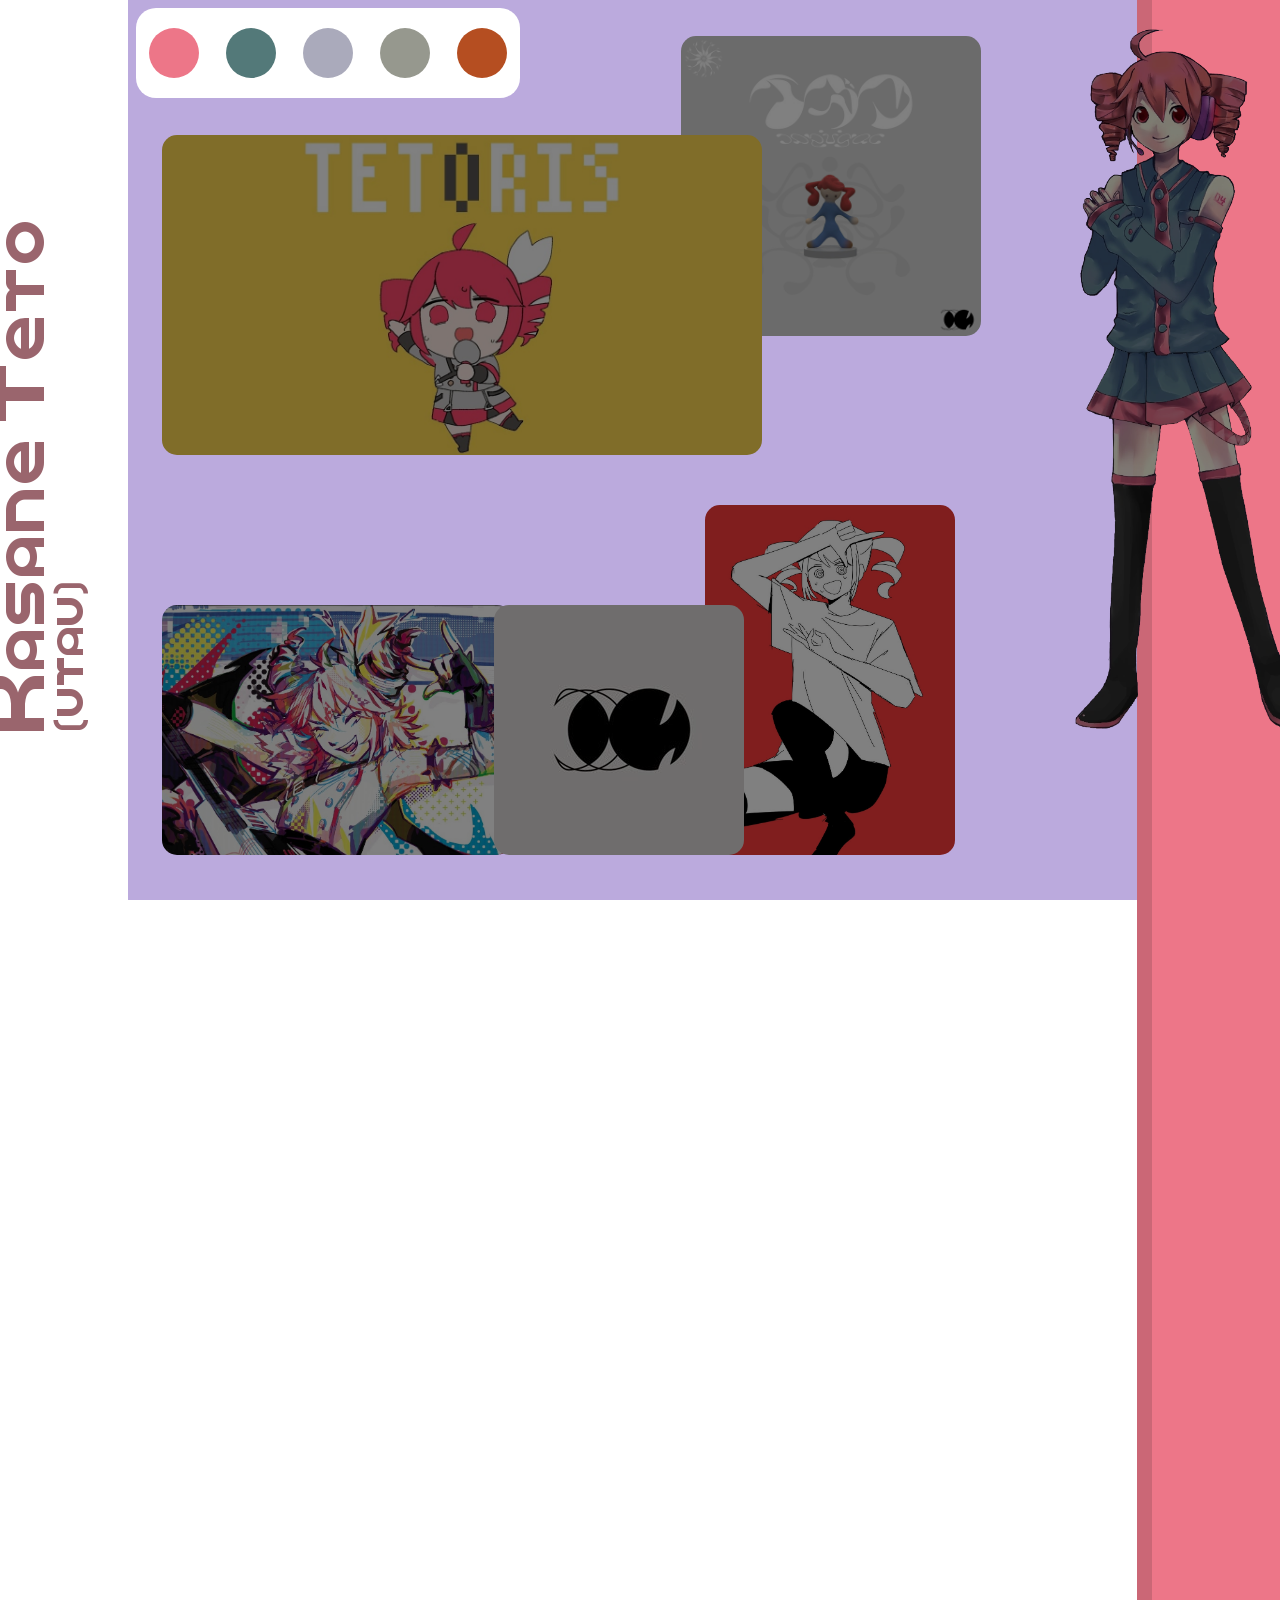
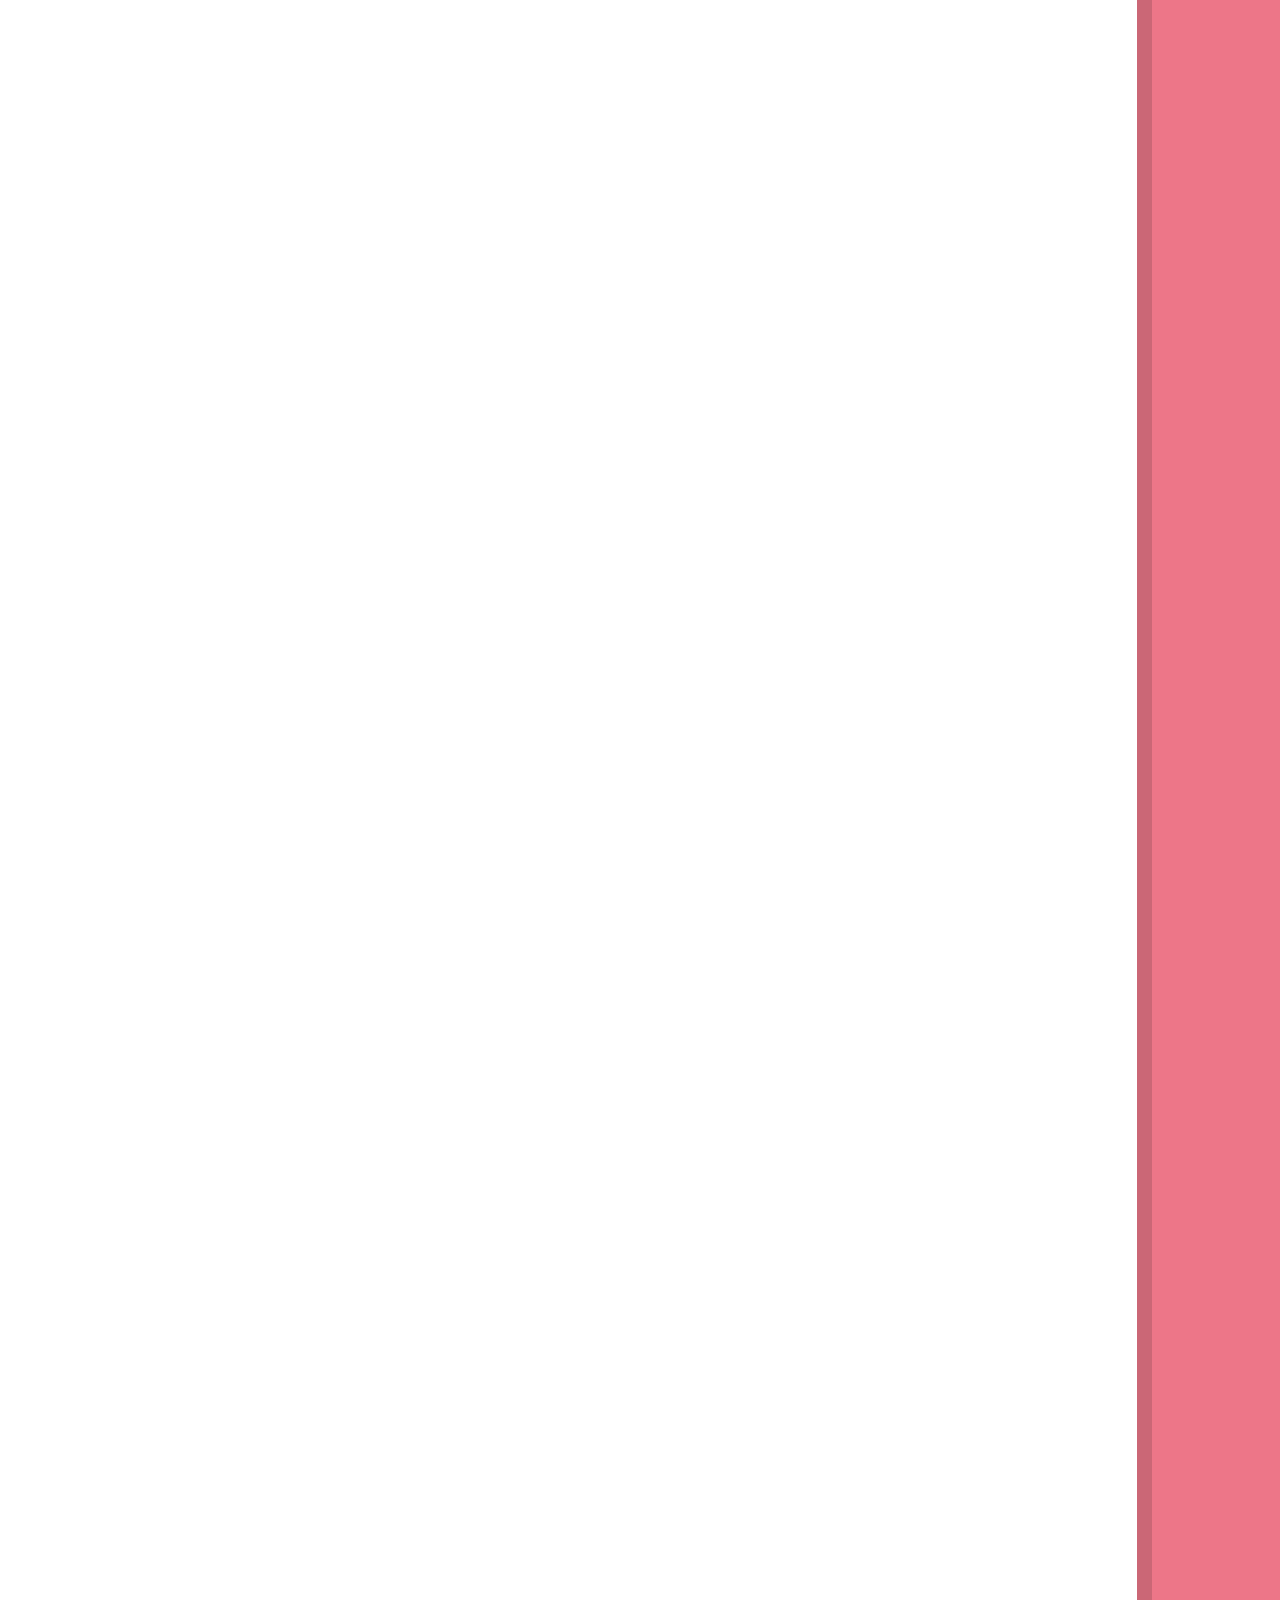
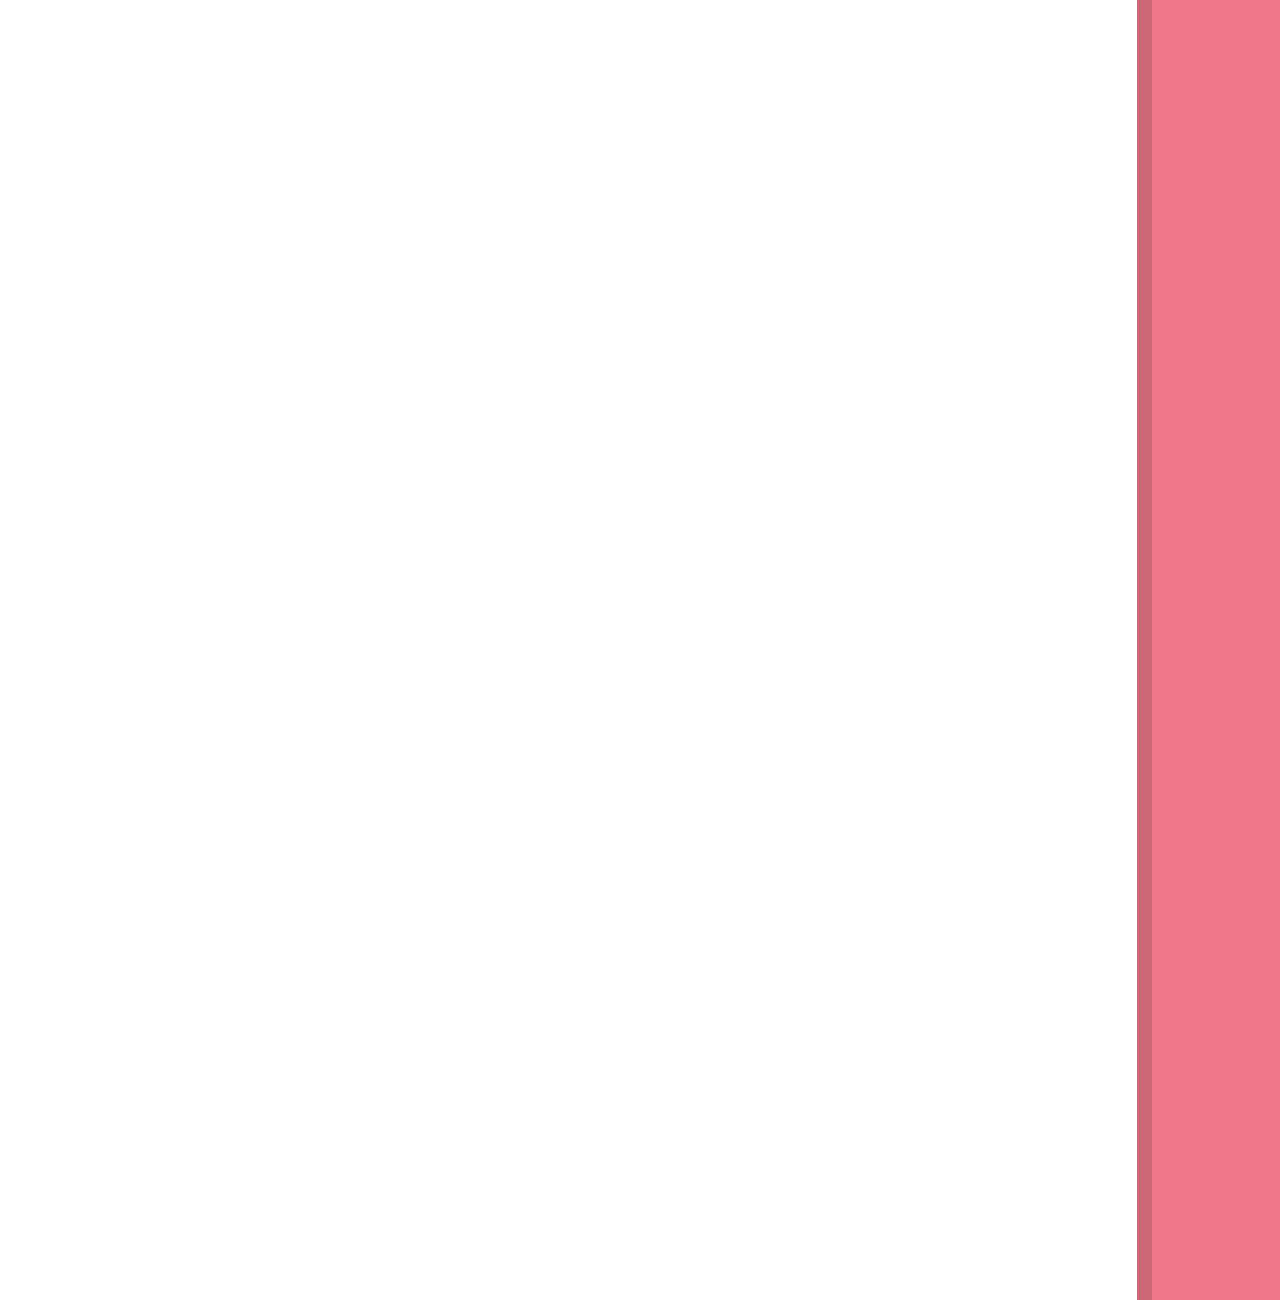
<file: index.html>
<html>
	<head>
		<title>Circle menu</title>
		<link rel="stylesheet" href="supercircle.css">
		<link rel="icon" type="image/x-icon" href="IMAGES15/favicon.ico">
		<script>
			var m, c;
			function miku(){
				m=1;
				c=0;
				setTimeout(function() {
				document.getElementById('vbimg').style.bottom="100%";
				document.getElementById('name').style.top="-100%";
				document.getElementById('sftwr').style.top="100%";

				document.getElementById('one').style.top="-150%";
				document.getElementById('two').style.top="-150%";
				document.getElementById('three').style.bottom="-150%";
				document.getElementById('four').style.bottom="-150%";
				document.getElementById('five').style.bottom="-150%";

				document.getElementById('one').style.WebkitTransition="all 650ms ease";
				document.getElementById('one').style.MozTransition="all 650ms ease";
				document.getElementById('one').style.MsTransition="all 650ms ease";
				document.getElementById('one').style.OTransition="all 650ms ease";
				document.getElementById('one').style.transition="all 650ms ease";

				document.getElementById('two').style.WebkitTransition="all 650ms ease";
				document.getElementById('two').style.MozTransition="all 650ms ease";
				document.getElementById('two').style.MsTransition="all 650ms ease";
				document.getElementById('two').style.OTransition="all 650ms ease";
				document.getElementById('two').style.transition="all 650ms ease";

				document.getElementById('three').style.WebkitTransition="all 650ms ease";
				document.getElementById('three').style.MozTransition="all 650ms ease";
				document.getElementById('three').style.MsTransition="all 650ms ease";
				document.getElementById('three').style.OTransition="all 650ms ease";
				document.getElementById('three').style.transition="all 650ms ease";

				document.getElementById('four').style.WebkitTransition="all 650ms ease";
				document.getElementById('four').style.MozTransition="all 650ms ease";
				document.getElementById('four').style.MsTransition="all 650ms ease";
				document.getElementById('four').style.OTransition="all 650ms ease";
				document.getElementById('four').style.transition="all 650ms ease";

				document.getElementById('five').style.WebkitTransition="all 650ms ease";
				document.getElementById('five').style.MozTransition="all 650ms ease";
				document.getElementById('five').style.MsTransition="all 650ms ease";
				document.getElementById('five').style.OTransition="all 650ms ease";	
				document.getElementById('five').style.transition="all 650ms ease";
				},50);

				setTimeout(function(){
					document.getElementById('vbimg').style.WebkitTransition="none";
					document.getElementById('vbimg').style.MozTransition="none";
					document.getElementById('vbimg').style.MsTransition="none";
					document.getElementById('vbimg').style.OTransition="none";
					document.getElementById('vbimg').style.transition="none";

					document.getElementById('name').style.WebkitTransition="none";
					document.getElementById('name').style.MozTransition="none";
					document.getElementById('name').style.MsTransition="none";
					document.getElementById('name').style.OTransition="none";
					document.getElementById('name').style.transition="none";

					document.getElementById('vbimg').style.right="60%";
					document.getElementById('vbimg').style.bottom="-100%";

					document.getElementById('name').style.top="500%";
					document.getElementById('name').style.color="#537979";
					document.getElementById('name').innerHTML="Hatsune Miku";

					document.getElementById('sftwr').style.color="#537979";
					document.getElementById('sftwr').innerHTML="(VOCALOID)";
					document.getElementById('sftwr').style.top="100%";

					document.getElementById('one').src="IMAGES15/Msong1.webp";
					document.getElementById('two').src="IMAGES15/Msong2.jpeg";
					document.getElementById('three').src="IMAGES15/Msong3.jpg";
					document.getElementById('four').src="IMAGES15/Msong4.jpg";
					document.getElementById('five').src="IMAGES15/Mprod.webp";
				}, 250);
				setTimeout(function() {
					document.getElementById('vbimg').style.WebkitTransition="all 650ms ease";
					document.getElementById('vbimg').style.MozTransition="all 650ms ease";
					document.getElementById('vbimg').style.MsTransition="all 650ms ease";
					document.getElementById('vbimg').style.OTransition="all 650ms ease";
					document.getElementById('vbimg').style.transition="all 650ms ease";

					document.getElementById('name').style.WebkitTransition="all 650ms ease";
					document.getElementById('name').style.MozTransition="all 650ms ease";
					document.getElementById('name').style.MsTransition="all 650ms ease";
					document.getElementById('name').style.OTransition="all 650ms ease";
					document.getElementById('name').style.transition="all 650ms ease";

					document.getElementById('one').style.WebkitTransition="all 900ms ease";
					document.getElementById('one').style.MozTransition="all 900ms ease";
					document.getElementById('one').style.MsTransition="all 900ms ease";
					document.getElementById('one').style.OTransition="all 900ms ease";
					document.getElementById('one').style.transition="all 900ms ease";

					document.getElementById('two').style.WebkitTransition="all 900ms ease";
					document.getElementById('two').style.MozTransition="all 900ms ease";
					document.getElementById('two').style.MsTransition="all 900ms ease";
					document.getElementById('two').style.OTransition="all 900ms ease";
					document.getElementById('two').style.transition="all 900ms ease";

					document.getElementById('three').style.WebkitTransition="all 900ms ease";
					document.getElementById('three').style.MozTransition="all 900ms ease";
					document.getElementById('three').style.MsTransition="all 900ms ease";
					document.getElementById('three').style.OTransition="all 900ms ease";
					document.getElementById('three').style.transition="all 900ms ease";

					document.getElementById('four').style.WebkitTransition="all 900ms ease";
					document.getElementById('four').style.MozTransition="all 900ms ease";
					document.getElementById('four').style.MsTransition="all 900ms ease";
					document.getElementById('four').style.OTransition="all 900ms ease";
					document.getElementById('four').style.transition="all 900ms ease";

					document.getElementById('five').style.WebkitTransition="all 900ms ease";
					document.getElementById('five').style.MozTransition="all 900ms ease";
					document.getElementById('five').style.MsTransition="all 900ms ease";
					document.getElementById('five').style.OTransition="all 900ms ease";
					document.getElementById('five').style.transition="all 900ms ease";

					document.getElementById('vbimg').src="IMAGES15/Mstand.webp";
					document.getElementById('vbimg').style.bottom="0%";

					document.getElementById('name').style.top="30%";
					document.getElementById('sftwr').style.top="30%";

					document.getElementById('stand').style.backgroundColor="#95d2d2";
					document.getElementById('stand').style.borderLeft="15px #51a9a9 solid";

					document.getElementById('one').style.top="4%";
					document.getElementById('two').style.top="15%";
					document.getElementById('three').style.bottom="5%";
					document.getElementById('four').style.bottom="5%";
					document.getElementById('five').style.bottom="5%";

					document.getElementById('miku').style.backgroundColor="#95d2d2";
					document.getElementById('teto').style.backgroundColor="#9a656d";
					document.getElementById('kafu').style.backgroundColor="#aaaabb";
					document.getElementById('chisA').style.backgroundColor="#96988e";
				}, 270);
			}
			function hover(){
				if(m==1){
					document.getElementById('vbimg').style.right="200%";
				}
				if(c==1){
					document.getElementById('vbimg').style.right="250%";
				}
			}
			function hoverleave(){
				document.getElementById('vbimg').style.right="60%";	
			}
			function teto(){
				m=0;
				c=0;

				setTimeout(function(){
				document.getElementById('vbimg').style.bottom="100%";
				document.getElementById('name').style.top="-100%";
				document.getElementById('sftwr').style.top="100%";

				document.getElementById('one').style.top="-150%";
				document.getElementById('two').style.top="-150%";
				document.getElementById('three').style.bottom="-150%";
				document.getElementById('four').style.bottom="-150%";
				document.getElementById('five').style.bottom="-150%";

				document.getElementById('one').style.WebkitTransition="all 650ms ease";
				document.getElementById('one').style.MozTransition="all 650ms ease";
				document.getElementById('one').style.MsTransition="all 650ms ease";
				document.getElementById('one').style.OTransition="all 650ms ease";
				document.getElementById('one').style.transition="all 650ms ease";

				document.getElementById('two').style.WebkitTransition="all 650ms ease";
				document.getElementById('two').style.MozTransition="all 650ms ease";
				document.getElementById('two').style.MsTransition="all 650ms ease";
				document.getElementById('two').style.OTransition="all 650ms ease";
				document.getElementById('two').style.transition="all 650ms ease";

				document.getElementById('three').style.WebkitTransition="all 650ms ease";
				document.getElementById('three').style.MozTransition="all 650ms ease";
				document.getElementById('three').style.MsTransition="all 650ms ease";
				document.getElementById('three').style.OTransition="all 650ms ease";
				document.getElementById('three').style.transition="all 650ms ease";

				document.getElementById('four').style.WebkitTransition="all 650ms ease";
				document.getElementById('four').style.MozTransition="all 650ms ease";
				document.getElementById('four').style.MsTransition="all 650ms ease";
				document.getElementById('four').style.OTransition="all 650ms ease";
				document.getElementById('four').style.transition="all 650ms ease";

				document.getElementById('five').style.WebkitTransition="all 650ms ease";
				document.getElementById('five').style.MozTransition="all 650ms ease";
				document.getElementById('five').style.MsTransition="all 650ms ease";
				document.getElementById('five').style.OTransition="all 650ms ease";
				document.getElementById('five').style.transition="all 650ms ease";
				},50);

				setTimeout(function(){
					document.getElementById('vbimg').style.WebkitTransition="none";
					document.getElementById('vbimg').style.MozTransition="none";
					document.getElementById('vbimg').style.MsTransition="none";
					document.getElementById('vbimg').style.OTransition="none";
					document.getElementById('vbimg').style.transition="none";

					document.getElementById('name').style.WebkitTransition="none";
					document.getElementById('name').style.MozTransition="none";
					document.getElementById('name').style.MsTransition="none";
					document.getElementById('name').style.OTransition="none";
					document.getElementById('name').style.transition="none";

					document.getElementById('vbimg').style.right="60%";
					document.getElementById('vbimg').style.bottom="-100%";

					document.getElementById('name').style.top="500%";
					document.getElementById('name').innerHTML="Kasane Teto";
					document.getElementById('name').style.color="#9a656d";

					document.getElementById('sftwr').style.color="#9a656d";
					document.getElementById('sftwr').innerHTML="(UTAU)";
					document.getElementById('sftwr').style.top="100%";

					document.getElementById('one').src="IMAGES15/Tsong1.jpeg";
					document.getElementById('two').src="IMAGES15/Tsong2.jpg";
					document.getElementById('three').src="IMAGES15/Tsong3.jpg";
					document.getElementById('four').src="IMAGES15/Tsong4.jpg";
					document.getElementById('five').src="IMAGES15/Tprod.jpg";
				}, 250);
				setTimeout(function() {
					document.getElementById('vbimg').style.WebkitTransition="all 650ms ease";
					document.getElementById('vbimg').style.MozTransition="all 650ms ease";
					document.getElementById('vbimg').style.MsTransition="all 650ms ease";
					document.getElementById('vbimg').style.OTransition="all 650ms ease";
					document.getElementById('vbimg').style.transition="all 650ms ease";

					document.getElementById('name').style.WebkitTransition="all 650ms ease";
					document.getElementById('name').style.MozTransition="all 650ms ease";
					document.getElementById('name').style.MsTransition="all 650ms ease";
					document.getElementById('name').style.OTransition="all 650ms ease";
					document.getElementById('name').style.transition="all 650ms ease";

					document.getElementById('one').style.WebkitTransition="all 900ms ease";
					document.getElementById('one').style.MozTransition="all 900ms ease";
					document.getElementById('one').style.MsTransition="all 900ms ease";
					document.getElementById('one').style.OTransition="all 900ms ease";
					document.getElementById('one').style.transition="all 900ms ease";

					document.getElementById('two').style.WebkitTransition="all 900ms ease";
					document.getElementById('two').style.MozTransition="all 900ms ease";
					document.getElementById('two').style.MsTransition="all 900ms ease";
					document.getElementById('two').style.OTransition="all 900ms ease";
					document.getElementById('two').style.transition="all 900ms ease";

					document.getElementById('three').style.WebkitTransition="all 900ms ease";
					document.getElementById('three').style.MozTransition="all 900ms ease";
					document.getElementById('three').style.MsTransition="all 900ms ease";
					document.getElementById('three').style.OTransition="all 900ms ease";
					document.getElementById('three').style.transition="all 900ms ease";

					document.getElementById('four').style.WebkitTransition="all 900ms ease";
					document.getElementById('four').style.MozTransition="all 900ms ease";
					document.getElementById('four').style.MsTransition="all 900ms ease";
					document.getElementById('four').style.OTransition="all 900ms ease";
					document.getElementById('four').style.transition="all 900ms ease";

					document.getElementById('five').style.WebkitTransition="all 900ms ease";
					document.getElementById('five').style.MozTransition="all 900ms ease";
					document.getElementById('five').style.MsTransition="all 900ms ease";
					document.getElementById('five').style.OTransition="all 900ms ease";
					document.getElementById('five').style.transition="all 900ms ease";

					document.getElementById('vbimg').src="IMAGES15/Tstand.webp";
					document.getElementById('vbimg').style.bottom="0%";

					document.getElementById('name').style.top="30%";
					document.getElementById('sftwr').style.top="30%";

					document.getElementById('stand').style.backgroundColor="#ed7688";
					document.getElementById('stand').style.borderLeft="15px #cb6776 solid";

					document.getElementById('one').style.top="4%";
					document.getElementById('two').style.top="15%";
					document.getElementById('three').style.bottom="5%";
					document.getElementById('four').style.bottom="5%";
					document.getElementById('five').style.bottom="5%";

					document.getElementById('teto').style.backgroundColor="#ed7688";
					document.getElementById('miku').style.backgroundColor="#537979";
					document.getElementById('kafu').style.backgroundColor="#aaaabb";
					document.getElementById('chisA').style.backgroundColor="#96988e";
					document.getElementById('adachi').style.backgroundColor="#b54e21";
				}, 270);
			}
			function kafu(){
				m=0;
				c=0;
				setTimeout(function(){
				document.getElementById('vbimg').style.bottom="100%";
				document.getElementById('name').style.top="-100%";
				document.getElementById('sftwr').style.top="100%";

				document.getElementById('one').style.top="-150%";
				document.getElementById('two').style.top="-150%";
				document.getElementById('three').style.bottom="-150%";
				document.getElementById('four').style.bottom="-150%";
				document.getElementById('five').style.bottom="-150%";

				document.getElementById('one').style.WebkitTransition="all 650ms ease";
				document.getElementById('one').style.MozTransition="all 650ms ease";
				document.getElementById('one').style.MsTransition="all 650ms ease";
				document.getElementById('one').style.OTransition="all 650ms ease";
				document.getElementById('one').style.transition="all 650ms ease";

				document.getElementById('two').style.WebkitTransition="all 650ms ease";
				document.getElementById('two').style.MozTransition="all 650ms ease";
				document.getElementById('two').style.MsTransition="all 650ms ease";
				document.getElementById('two').style.OTransition="all 650ms ease";
				document.getElementById('two').style.transition="all 650ms ease";

				document.getElementById('three').style.WebkitTransition="all 650ms ease";
				document.getElementById('three').style.MozTransition="all 650ms ease";
				document.getElementById('three').style.MsTransition="all 650ms ease";
				document.getElementById('three').style.OTransition="all 650ms ease";
				document.getElementById('three').style.transition="all 650ms ease";

				document.getElementById('four').style.WebkitTransition="all 650ms ease";
				document.getElementById('four').style.MozTransition="all 650ms ease";
				document.getElementById('four').style.MsTransition="all 650ms ease";
				document.getElementById('four').style.OTransition="all 650ms ease";
				document.getElementById('four').style.transition="all 650ms ease";

				document.getElementById('five').style.WebkitTransition="all 650ms ease";
				document.getElementById('five').style.MozTransition="all 650ms ease";
				document.getElementById('five').style.MsTransition="all 650ms ease";
				document.getElementById('five').style.OTransition="all 650ms ease";
				document.getElementById('five').style.transition="all 650ms ease";
				},50);

				setTimeout(function(){
					document.getElementById('vbimg').style.WebkitTransition="none";
					document.getElementById('vbimg').style.MozTransition="none";
					document.getElementById('vbimg').style.MsTransition="none";
					document.getElementById('vbimg').style.OTransition="none";
					document.getElementById('vbimg').style.transition="none";

					document.getElementById('name').style.WebkitTransition="none";
					document.getElementById('name').style.MozTransition="none";
					document.getElementById('name').style.MsTransition="none";
					document.getElementById('name').style.OTransition="none";
					document.getElementById('name').style.transition="none";	
		
					document.getElementById('vbimg').style.right="60%";
					document.getElementById('vbimg').style.bottom="-100%";

					document.getElementById('name').style.top="500%";
					document.getElementById('name').style.color="#aaaabb";
					document.getElementById('name').innerHTML="KAFU";

					document.getElementById('sftwr').style.color="#aaaabb";
					document.getElementById('sftwr').innerHTML="(CeVIO AI)";
					document.getElementById('sftwr').style.top="100%";

					document.getElementById('one').src="IMAGES15/Ksong1.jpeg";
					document.getElementById('two').src="IMAGES15/Ksong2.jpg";
					document.getElementById('three').src="IMAGES15/Ksong3.jpg";
					document.getElementById('four').src="IMAGES15/Ksong4.jpg";
					document.getElementById('five').src="IMAGES15/Kprod.webp";
				}, 250);
				setTimeout(function() {
					document.getElementById('vbimg').style.WebkitTransition="all 650ms ease";
					document.getElementById('vbimg').style.MozTransition="all 650ms ease";
					document.getElementById('vbimg').style.MsTransition="all 650ms ease";
					document.getElementById('vbimg').style.OTransition="all 650ms ease";
					document.getElementById('vbimg').style.transition="all 650ms ease";

					document.getElementById('name').style.WebkitTransition="all 650ms ease";
					document.getElementById('name').style.MozTransition="all 650ms ease";
					document.getElementById('name').style.MsTransition="all 650ms ease";
					document.getElementById('name').style.OTransition="all 650ms ease";
					document.getElementById('name').style.transition="all 650ms ease";

					document.getElementById('one').style.WebkitTransition="all 900ms ease";
					document.getElementById('one').style.MozTransition="all 900ms ease";
					document.getElementById('one').style.MsTransition="all 900ms ease";
					document.getElementById('one').style.OTransition="all 900ms ease";
					document.getElementById('one').style.transition="all 900ms ease";

					document.getElementById('two').style.WebkitTransition="all 900ms ease";
					document.getElementById('two').style.MozTransition="all 900ms ease";
					document.getElementById('two').style.MsTransition="all 900ms ease";
					document.getElementById('two').style.OTransition="all 900ms ease";
					document.getElementById('two').style.transition="all 900ms ease";

					document.getElementById('three').style.WebkitTransition="all 900ms ease";
					document.getElementById('three').style.MozTransition="all 900ms ease";
					document.getElementById('three').style.MsTransition="all 900ms ease";
					document.getElementById('three').style.OTransition="all 900ms ease";
					document.getElementById('three').style.transition="all 900ms ease";

					document.getElementById('four').style.WebkitTransition="all 900ms ease";
					document.getElementById('four').style.MozTransition="all 900ms ease";
					document.getElementById('four').style.MsTransition="all 900ms ease";
					document.getElementById('four').style.OTransition="all 900ms ease";
					document.getElementById('four').style.transition="all 900ms ease";

					document.getElementById('five').style.WebkitTransition="all 900ms ease";
					document.getElementById('five').style.MozTransition="all 900ms ease";
					document.getElementById('five').style.MsTransition="all 900ms ease";
					document.getElementById('five').style.OTransition="all 900ms ease";
					document.getElementById('five').style.transition="all 900ms ease";

					document.getElementById('vbimg').src="IMAGES15/Kstand.webp";
					document.getElementById('vbimg').style.bottom="0%";

					document.getElementById('name').style.top="30%";
					document.getElementById('sftwr').style.top="30%";

					document.getElementById('stand').style.backgroundColor="#d3d3e5";
					document.getElementById('stand').style.borderLeft="15px #817ff0 solid";

					document.getElementById('one').style.top="4%";
					document.getElementById('two').style.top="15%";
					document.getElementById('three').style.bottom="5%";
					document.getElementById('four').style.bottom="5%";
					document.getElementById('five').style.bottom="5%";

					document.getElementById('miku').style.backgroundColor="#537979";
					document.getElementById('teto').style.backgroundColor="#9a656d";
					document.getElementById('kafu').style.backgroundColor="#d3d3e5";
					document.getElementById('chisA').style.backgroundColor="#96988e";
					document.getElementById('adachi').style.backgroundColor="#b54e21";
				}, 270);
			}
			function chisA(){
				c=1;
				m=0;

				setTimeout(function(){
				document.getElementById('vbimg').style.bottom="100%";
				document.getElementById('name').style.top="-100%";
				document.getElementById('sftwr').style.top="100%";

				document.getElementById('one').style.top="-150%";
				document.getElementById('two').style.top="-150%";
				document.getElementById('three').style.bottom="-150%";
				document.getElementById('four').style.bottom="-150%";
				document.getElementById('five').style.bottom="-150%";

				document.getElementById('one').style.WebkitTransition="all 650ms ease";
				document.getElementById('one').style.MozTransition="all 650ms ease";
				document.getElementById('one').style.MsTransition="all 650ms ease";
				document.getElementById('one').style.OTransition="all 650ms ease";
				document.getElementById('one').style.transition="all 650ms ease";

				document.getElementById('two').style.WebkitTransition="all 650ms ease";
				document.getElementById('two').style.MozTransition="all 650ms ease";
				document.getElementById('two').style.MsTransition="all 650ms ease";
				document.getElementById('two').style.OTransition="all 650ms ease";
				document.getElementById('two').style.transition="all 650ms ease";

				document.getElementById('three').style.WebkitTransition="all 650ms ease";
				document.getElementById('three').style.MozTransition="all 650ms ease";
				document.getElementById('three').style.MsTransition="all 650ms ease";
				document.getElementById('three').style.OTransition="all 650ms ease";
				document.getElementById('three').style.transition="all 650ms ease";

				document.getElementById('four').style.WebkitTransition="all 650ms ease";
				document.getElementById('four').style.MozTransition="all 650ms ease";
				document.getElementById('four').style.MsTransition="all 650ms ease";
				document.getElementById('four').style.OTransition="all 650ms ease";
				document.getElementById('four').style.transition="all 650ms ease";

				document.getElementById('five').style.WebkitTransition="all 650ms ease";
				document.getElementById('five').style.MozTransition="all 650ms ease";
				document.getElementById('five').style.MsTransition="all 650ms ease";
				document.getElementById('five').style.OTransition="all 650ms ease";
				document.getElementById('five').style.transition="all 650ms ease";
				}, 50);

				setTimeout(function(){
					document.getElementById('vbimg').style.WebkitTransition="none";
					document.getElementById('vbimg').style.MozTransition="none";
					document.getElementById('vbimg').style.MsTransition="none";
					document.getElementById('vbimg').style.OTransition="none";
					document.getElementById('vbimg').style.transition="none";

					document.getElementById('name').style.WebkitTransition="none";
					document.getElementById('name').style.MozTransition="none";
					document.getElementById('name').style.MsTransition="none";
					document.getElementById('name').style.OTransition="none";
					document.getElementById('name').style.transition="none";
		
					document.getElementById('vbimg').style.right="60%";
					document.getElementById('vbimg').style.bottom="-100%";

					document.getElementById('name').style.top="100%";
					document.getElementById('name').style.color="#96988e";
					document.getElementById('name').innerHTML="Chis-A";

					document.getElementById('sftwr').style.color="#96988e";
					document.getElementById('sftwr').innerHTML="(CeVIO Pro)";
					document.getElementById('sftwr').style.top="100%";

					document.getElementById('one').src="IMAGES15/Csong1.jpeg";
					document.getElementById('two').src="IMAGES15/Csong2.jpg";
					document.getElementById('three').src="IMAGES15/Csong3.jpg";
					document.getElementById('four').src="IMAGES15/Csong4.jpg";
					document.getElementById('five').src="IMAGES15/Cprod.jpg";
				}, 250)
				setTimeout(function() {
					document.getElementById('vbimg').style.WebkitTransition="all 650ms ease";
					document.getElementById('vbimg').style.MozTransition="all 650ms ease";
					document.getElementById('vbimg').style.MsTransition="all 650ms ease";
					document.getElementById('vbimg').style.OTransition="all 650ms ease";
					document.getElementById('vbimg').style.transition="all 650ms ease";

					document.getElementById('name').style.WebkitTransition="all 650ms ease";
					document.getElementById('name').style.MozTransition="all 650ms ease";
					document.getElementById('name').style.MsTransition="all 650ms ease";
					document.getElementById('name').style.OTransition="all 650ms ease";
					document.getElementById('name').style.transition="all 650ms ease";

					document.getElementById('one').style.WebkitTransition="all 900ms ease";
					document.getElementById('one').style.MozTransition="all 900ms ease";
					document.getElementById('one').style.MsTransition="all 900ms ease";
					document.getElementById('one').style.OTransition="all 900ms ease";
					document.getElementById('one').style.transition="all 900ms ease";

					document.getElementById('two').style.WebkitTransition="all 900ms ease";
					document.getElementById('two').style.MozTransition="all 900ms ease";
					document.getElementById('two').style.MsTransition="all 900ms ease";
					document.getElementById('two').style.OTransition="all 900ms ease";
					document.getElementById('two').style.transition="all 900ms ease";

					document.getElementById('three').style.WebkitTransition="all 900ms ease";
					document.getElementById('three').style.MozTransition="all 900ms ease";
					document.getElementById('three').style.MsTransition="all 900ms ease";
					document.getElementById('three').style.OTransition="all 900ms ease";
					document.getElementById('three').style.transition="all 900ms ease";

					document.getElementById('four').style.WebkitTransition="all 900ms ease";
					document.getElementById('four').style.MozTransition="all 900ms ease";
					document.getElementById('four').style.MsTransition="all 900ms ease";
					document.getElementById('four').style.OTransition="all 900ms ease";
					document.getElementById('four').style.transition="all 900ms ease";

					document.getElementById('five').style.WebkitTransition="all 900ms ease";
					document.getElementById('five').style.MozTransition="all 900ms ease";
					document.getElementById('five').style.MsTransition="all 900ms ease";
					document.getElementById('five').style.OTransition="all 900ms ease";
					document.getElementById('five').style.transition="all 900ms ease";

					document.getElementById('vbimg').src="IMAGES15/Cstand.webp";
					document.getElementById('vbimg').style.bottom="0%";

					document.getElementById('name').style.top="30%";
					document.getElementById('sftwr').style.top="30%";

					document.getElementById('stand').style.backgroundColor="#c0c8bf";
					document.getElementById('stand').style.borderLeft="15px #f66c31 solid";

					document.getElementById('one').style.top="4%";
					document.getElementById('two').style.top="15%";
					document.getElementById('three').style.bottom="5%";
					document.getElementById('four').style.bottom="5%";
					document.getElementById('five').style.bottom="5%";

					document.getElementById('stand').style.borderLeft="15px #f59954 solid";
					document.getElementById('miku').style.backgroundColor="#537979";
					document.getElementById('teto').style.backgroundColor="#9a656d";
					document.getElementById('kafu').style.backgroundColor="#aaaabb";
					document.getElementById('chisA').style.backgroundColor="#c0c8bf";
					document.getElementById('adachi').style.backgroundColor="#b54e21";
				}, 270);
			}
			function adachi(){
				c=0;
				m=0;
				setTimeout(function(){
				document.getElementById('vbimg').style.bottom="100%";
				document.getElementById('name').style.top="-100%";
				document.getElementById('sftwr').style.top="100%";

				document.getElementById('one').style.top="-150%";
				document.getElementById('two').style.top="-150%";
				document.getElementById('three').style.bottom="-150%";
				document.getElementById('four').style.bottom="-150%";
				document.getElementById('five').style.bottom="-150%";

				document.getElementById('one').style.WebkitTransition="all 650ms ease";
				document.getElementById('one').style.MozTransition="all 650ms ease";
				document.getElementById('one').style.MsTransition="all 650ms ease";
				document.getElementById('one').style.OTransition="all 650ms ease";
				document.getElementById('one').style.transition="all 650ms ease";

				document.getElementById('two').style.WebkitTransition="all 650ms ease";
				document.getElementById('two').style.MozTransition="all 650ms ease";
				document.getElementById('two').style.MsTransition="all 650ms ease";
				document.getElementById('two').style.OTransition="all 650ms ease";
				document.getElementById('two').style.transition="all 650ms ease";

				document.getElementById('three').style.WebkitTransition="all 650ms ease";
				document.getElementById('three').style.MozTransition="all 650ms ease";
				document.getElementById('three').style.MsTransition="all 650ms ease";
				document.getElementById('three').style.OTransition="all 650ms ease";
				document.getElementById('three').style.transition="all 650ms ease";

				document.getElementById('four').style.WebkitTransition="all 650ms ease";
				document.getElementById('four').style.MozTransition="all 650ms ease";
				document.getElementById('four').style.MsTransition="all 650ms ease";
				document.getElementById('four').style.OTransition="all 650ms ease";
				document.getElementById('four').style.transition="all 650ms ease";

				document.getElementById('five').style.WebkitTransition="all 650ms ease";
				document.getElementById('five').style.MozTransition="all 650ms ease";
				document.getElementById('five').style.MsTransition="all 650ms ease";
				document.getElementById('five').style.OTransition="all 650ms ease";
				document.getElementById('five').style.transition="all 650ms ease";
				}, 50);

				setTimeout(function(){
					document.getElementById('vbimg').style.WebkitTransition="none";
					document.getElementById('vbimg').style.MozTransition="none";
					document.getElementById('vbimg').style.MsTransition="none";
					document.getElementById('vbimg').style.OTransition="none";
					document.getElementById('vbimg').style.transition="none";

					document.getElementById('name').style.WebkitTransition="none";
					document.getElementById('name').style.MozTransition="none";
					document.getElementById('name').style.MsTransition="none";
					document.getElementById('name').style.OTransition="none";
					document.getElementById('name').style.transition="none";
				
					document.getElementById('vbimg').style.right="60%";
					document.getElementById('vbimg').style.bottom="-100%";

					document.getElementById('name').style.top="500%";
					document.getElementById('name').style.color="#b54e21";
					document.getElementById('name').innerHTML="Adachi Rei";

					document.getElementById('sftwr').style.color="#b54e21";
					document.getElementById('sftwr').innerHTML="(UTAU)";
					document.getElementById('sftwr').style.top="100%";

					document.getElementById('one').src="IMAGES15/Asong1.jpeg";
					document.getElementById('two').src="IMAGES15/Asong2.jpg";
					document.getElementById('three').src="IMAGES15/Asong3.jpg";
					document.getElementById('four').src="IMAGES15/Asong4.jpg";
					document.getElementById('five').src="IMAGES15/Kprod.webp";
				}, 250);
				setTimeout(function() {
					document.getElementById('vbimg').style.WebkitTransition="all 650ms ease";
					document.getElementById('vbimg').style.MozTransition="all 650ms ease";
					document.getElementById('vbimg').style.MsTransition="all 650ms ease";
					document.getElementById('vbimg').style.OTransition="all 650ms ease";
					document.getElementById('vbimg').style.transition="all 650ms ease";

					document.getElementById('name').style.WebkitTransition="all 650ms ease";
					document.getElementById('name').style.MozTransition="all 650ms ease";
					document.getElementById('name').style.MsTransition="all 650ms ease";
					document.getElementById('name').style.OTransition="all 650ms ease";
					document.getElementById('name').style.transition="all 650ms ease";

					document.getElementById('one').style.WebkitTransition="all 900ms ease";
					document.getElementById('one').style.MozTransition="all 900ms ease";
					document.getElementById('one').style.MsTransition="all 900ms ease";
					document.getElementById('one').style.OTransition="all 900ms ease";
					document.getElementById('one').style.transition="all 900ms ease";

					document.getElementById('two').style.WebkitTransition="all 900ms ease";
					document.getElementById('two').style.MozTransition="all 900ms ease";
					document.getElementById('two').style.MsTransition="all 900ms ease";
					document.getElementById('two').style.OTransition="all 900ms ease";
					document.getElementById('two').style.transition="all 900ms ease";

					document.getElementById('three').style.WebkitTransition="all 900ms ease";
					document.getElementById('three').style.MozTransition="all 900ms ease";
					document.getElementById('three').style.MsTransition="all 900ms ease";
					document.getElementById('three').style.OTransition="all 900ms ease";
					document.getElementById('three').style.transition="all 900ms ease";

					document.getElementById('four').style.WebkitTransition="all 900ms ease";
					document.getElementById('four').style.MozTransition="all 900ms ease";
					document.getElementById('four').style.MsTransition="all 900ms ease";
					document.getElementById('four').style.OTransition="all 900ms ease";
					document.getElementById('four').style.transition="all 900ms ease";

					document.getElementById('five').style.WebkitTransition="all 900ms ease";
					document.getElementById('five').style.MozTransition="all 900ms ease";
					document.getElementById('five').style.MsTransition="all 900ms ease";
					document.getElementById('five').style.OTransition="all 900ms ease";
					document.getElementById('five').style.transition="all 900ms ease";

					document.getElementById('vbimg').src="IMAGES15/Astand.webp";
					document.getElementById('vbimg').style.bottom="0%";

					document.getElementById('name').style.top="30%";
					document.getElementById('sftwr').style.top="30%";

					document.getElementById('stand').style.backgroundColor="#615f5c";
					document.getElementById('stand').style.borderLeft="15px #f66c31 solid";

					document.getElementById('one').style.top="4%";
					document.getElementById('two').style.top="15%";
					document.getElementById('three').style.bottom="5%";
					document.getElementById('four').style.bottom="5%";
					document.getElementById('five').style.bottom="5%";

					document.getElementById('miku').style.backgroundColor="#537979";
					document.getElementById('teto').style.backgroundColor="#9a656d";
					document.getElementById('kafu').style.backgroundColor="#aaaabb";
					document.getElementById('chisA').style.backgroundColor="#96988e";
					document.getElementById('adachi').style.backgroundColor="#f66c31";
				}, 270);
			}
		</script>
	</head>
	<body style="overflow: hidden;">
		<div id="bgnum"></div>
		<div id="namebanner" style="overflow:visible;">
			<div id="name">Kasane Teto</div>
			<div id="sftwr">(UTAU)</div>
		</div>
		<div id="mid">
			<div id="buttons">
				<div class="circle" id="teto" onclick="teto()"></div>
				<div class="circle" id="miku" onclick="miku()"></div>
				<div class="circle" id="kafu" onclick="kafu()"></div>
				<div class="circle" id="chisA" onclick="chisA()"></div>
				<div class="circle" id="adachi" onclick="adachi()"></div>
			</div>
			<div class="imgsnstuff" style="height: 100%; width: 100%; position: absolute; top: 0%; z-index: 2;">
				<img src="IMAGES15/Tsong1.jpeg" class="placeholder" id="one">
				<img src="IMAGES15/Tsong2.jpg" class="placeholder" id="two">
				<img src="IMAGES15/Tsong3.jpg" class="placeholder" id="three">
				<img src="IMAGES15/Tsong4.jpg" class="placeholder" id="four">
				<img src="IMAGES15/Tprod.jpg" class="placeholder" id="five">
			</div>
		</div>
		<div id="stand">
			<img id="vbimg" src="IMAGES15/Tstand.webp"  onmouseover="hover()" onmouseout="hoverleave()">
		</div>
	</body>
</html>
</file>
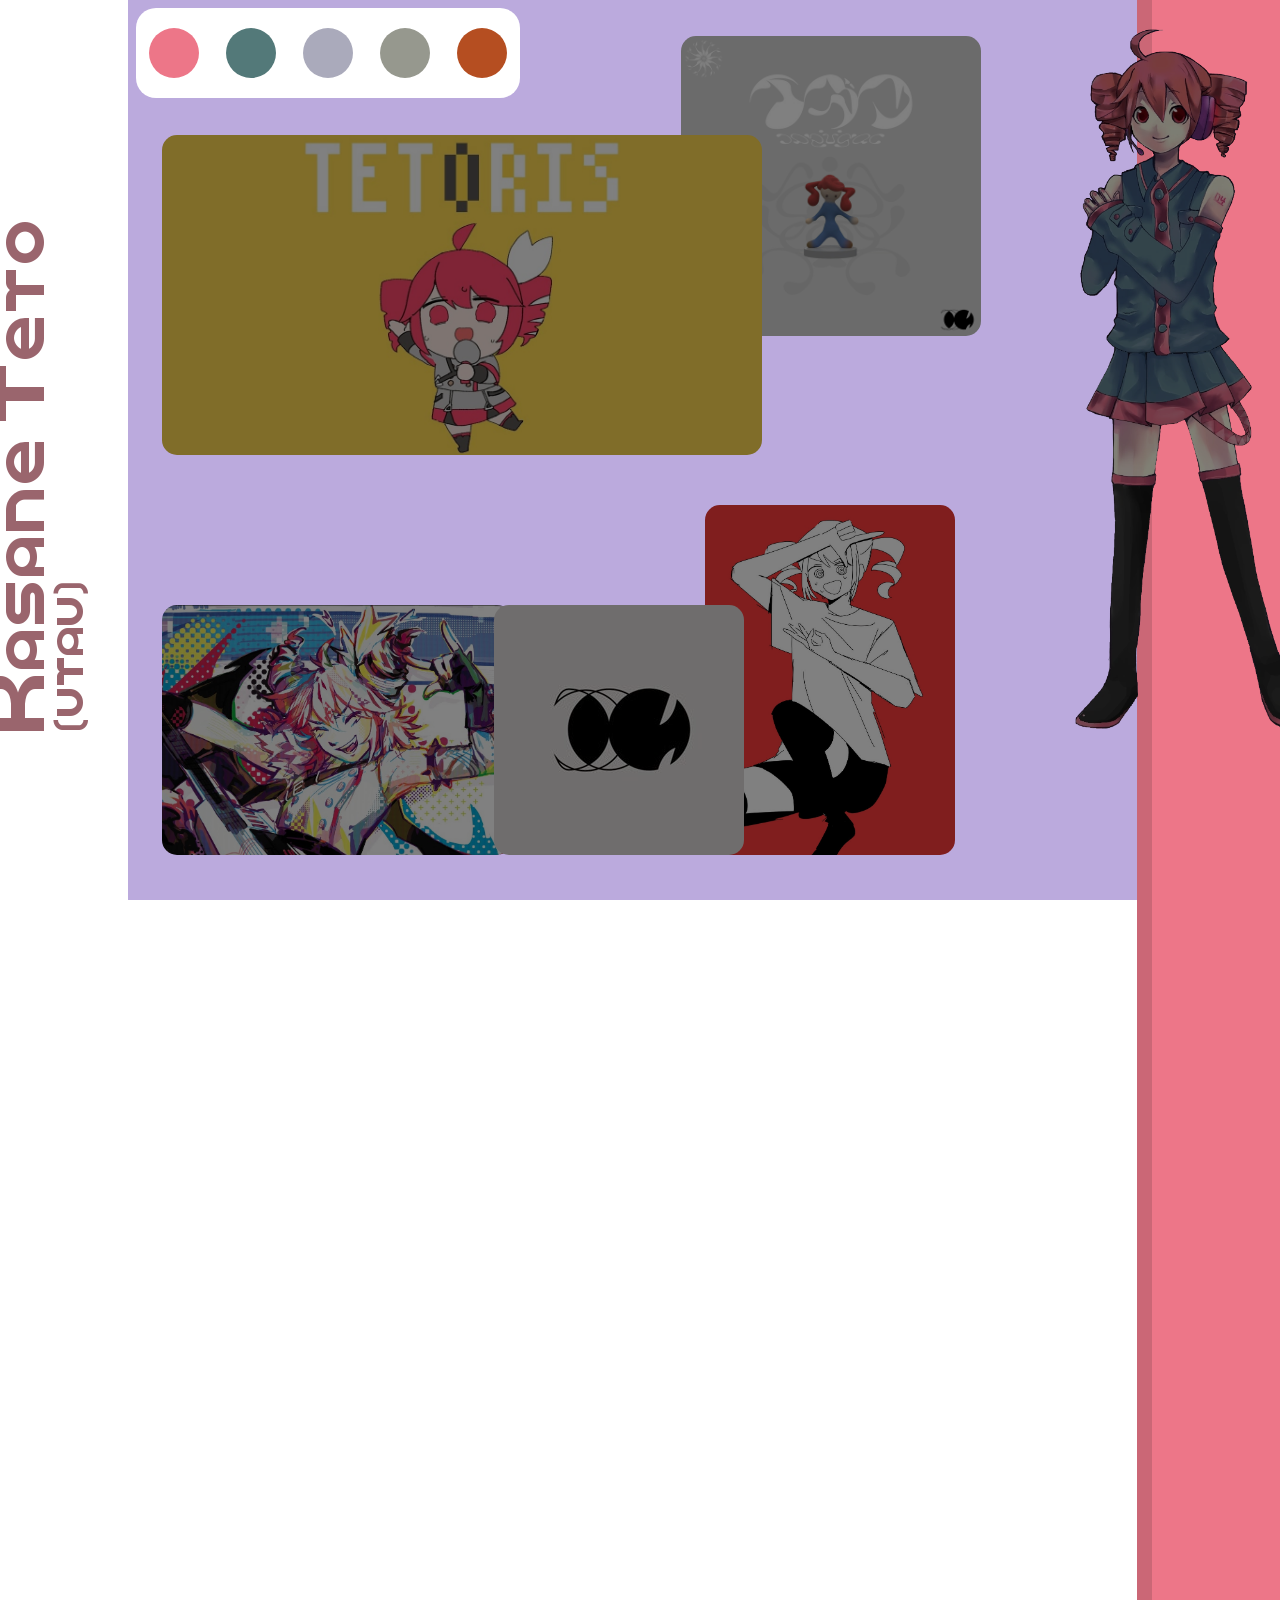
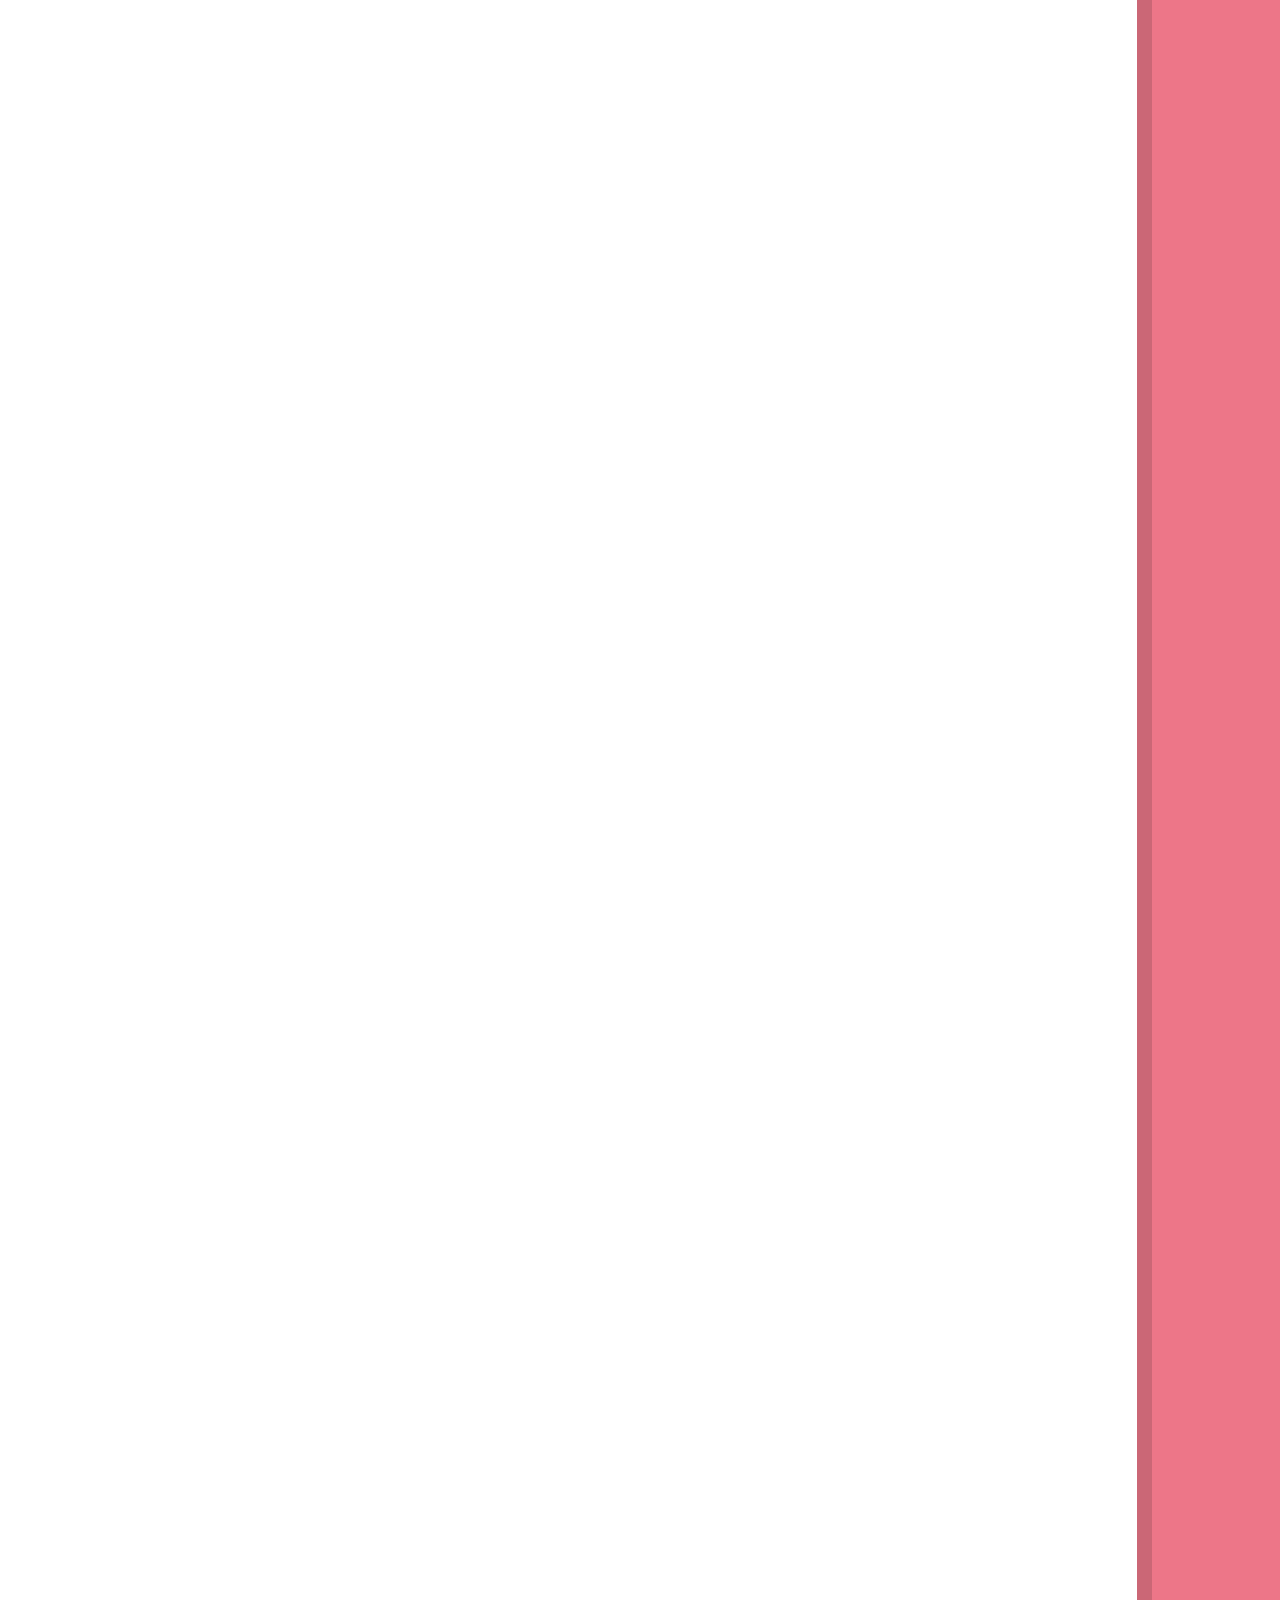
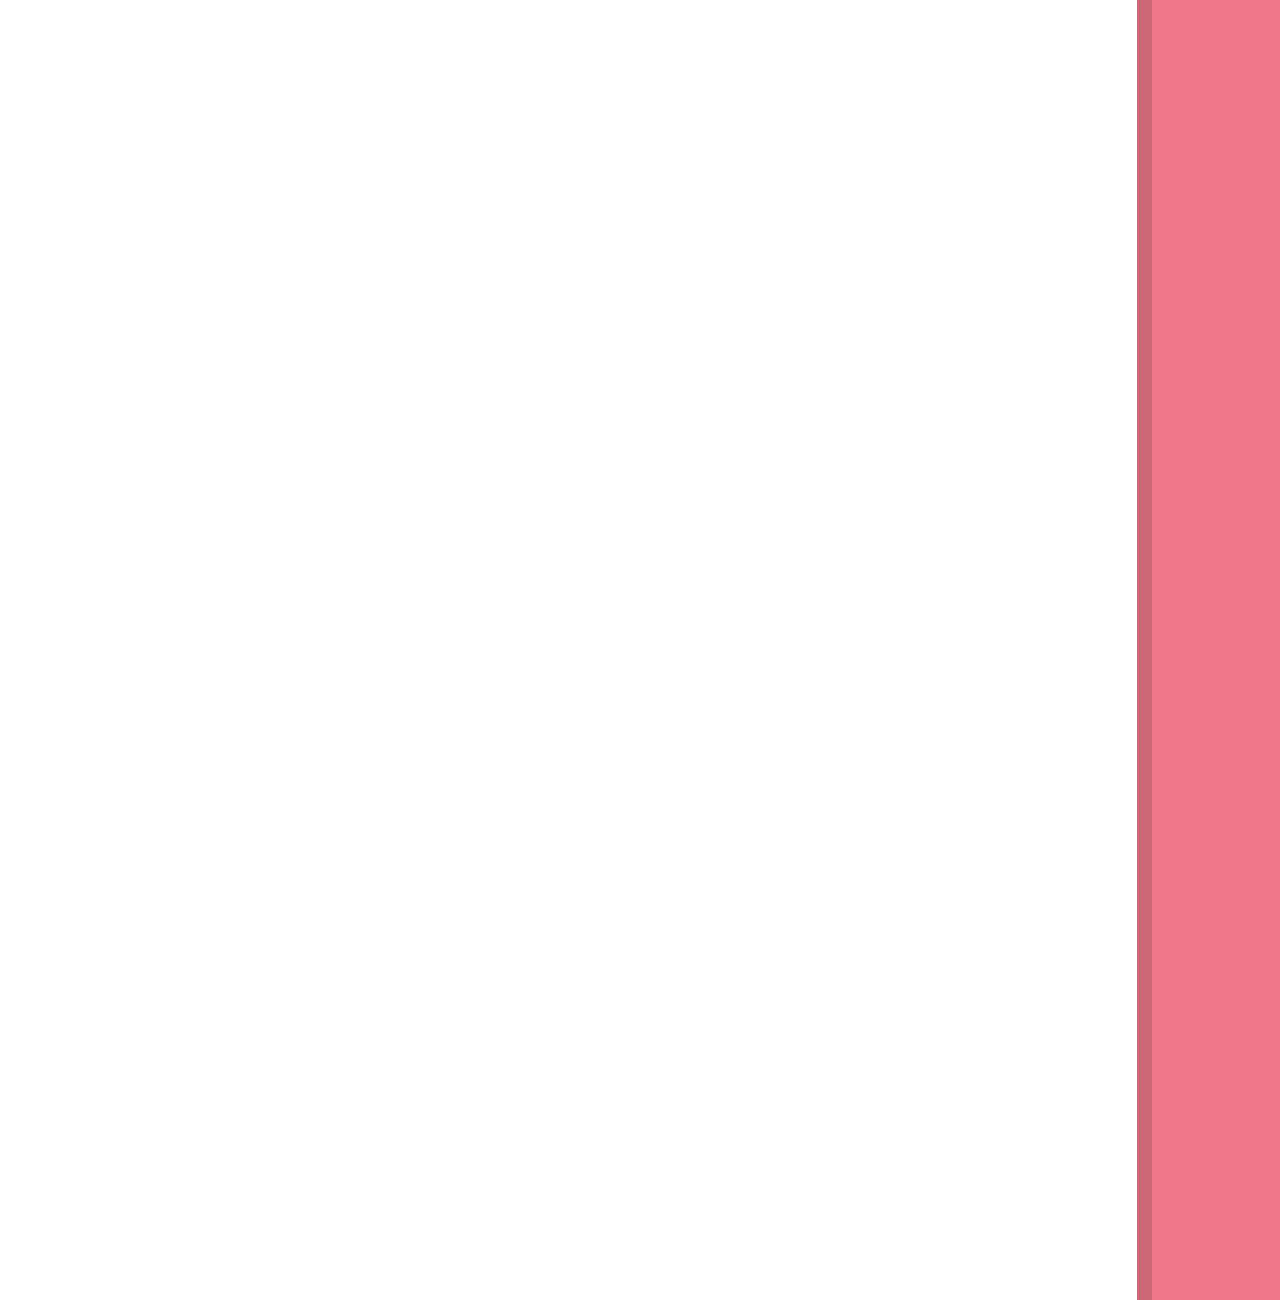
<file: page15.html>
<html>
	<head>
		<title>Circle menu</title>
		<link rel="stylesheet" href="supercircle.css">
		<link rel="icon" type="image/x-icon" href="IMAGES15/favicon.ico">
		<script>
			var m, c;
			function miku(){
				m=1;
				c=0;
				setTimeout(function() {
				document.getElementById('vbimg').style.bottom="100%";
				document.getElementById('name').style.top="-100%";
				document.getElementById('sftwr').style.top="100%";

				document.getElementById('one').style.top="-150%";
				document.getElementById('two').style.top="-150%";
				document.getElementById('three').style.bottom="-150%";
				document.getElementById('four').style.bottom="-150%";
				document.getElementById('five').style.bottom="-150%";

				document.getElementById('one').style.WebkitTransition="all 650ms ease";
				document.getElementById('one').style.MozTransition="all 650ms ease";
				document.getElementById('one').style.MsTransition="all 650ms ease";
				document.getElementById('one').style.OTransition="all 650ms ease";
				document.getElementById('one').style.transition="all 650ms ease";

				document.getElementById('two').style.WebkitTransition="all 650ms ease";
				document.getElementById('two').style.MozTransition="all 650ms ease";
				document.getElementById('two').style.MsTransition="all 650ms ease";
				document.getElementById('two').style.OTransition="all 650ms ease";
				document.getElementById('two').style.transition="all 650ms ease";

				document.getElementById('three').style.WebkitTransition="all 650ms ease";
				document.getElementById('three').style.MozTransition="all 650ms ease";
				document.getElementById('three').style.MsTransition="all 650ms ease";
				document.getElementById('three').style.OTransition="all 650ms ease";
				document.getElementById('three').style.transition="all 650ms ease";

				document.getElementById('four').style.WebkitTransition="all 650ms ease";
				document.getElementById('four').style.MozTransition="all 650ms ease";
				document.getElementById('four').style.MsTransition="all 650ms ease";
				document.getElementById('four').style.OTransition="all 650ms ease";
				document.getElementById('four').style.transition="all 650ms ease";

				document.getElementById('five').style.WebkitTransition="all 650ms ease";
				document.getElementById('five').style.MozTransition="all 650ms ease";
				document.getElementById('five').style.MsTransition="all 650ms ease";
				document.getElementById('five').style.OTransition="all 650ms ease";	
				document.getElementById('five').style.transition="all 650ms ease";
				},50);

				setTimeout(function(){
					document.getElementById('vbimg').style.WebkitTransition="none";
					document.getElementById('vbimg').style.MozTransition="none";
					document.getElementById('vbimg').style.MsTransition="none";
					document.getElementById('vbimg').style.OTransition="none";
					document.getElementById('vbimg').style.transition="none";

					document.getElementById('name').style.WebkitTransition="none";
					document.getElementById('name').style.MozTransition="none";
					document.getElementById('name').style.MsTransition="none";
					document.getElementById('name').style.OTransition="none";
					document.getElementById('name').style.transition="none";

					document.getElementById('vbimg').style.right="60%";
					document.getElementById('vbimg').style.bottom="-100%";

					document.getElementById('name').style.top="500%";
					document.getElementById('name').style.color="#537979";
					document.getElementById('name').innerHTML="Hatsune Miku";

					document.getElementById('sftwr').style.color="#537979";
					document.getElementById('sftwr').innerHTML="(VOCALOID)";
					document.getElementById('sftwr').style.top="100%";

					document.getElementById('one').src="IMAGES15/Msong1.webp";
					document.getElementById('two').src="IMAGES15/Msong2.jpeg";
					document.getElementById('three').src="IMAGES15/Msong3.jpg";
					document.getElementById('four').src="IMAGES15/Msong4.jpg";
					document.getElementById('five').src="IMAGES15/Mprod.webp";
				}, 250);
				setTimeout(function() {
					document.getElementById('vbimg').style.WebkitTransition="all 650ms ease";
					document.getElementById('vbimg').style.MozTransition="all 650ms ease";
					document.getElementById('vbimg').style.MsTransition="all 650ms ease";
					document.getElementById('vbimg').style.OTransition="all 650ms ease";
					document.getElementById('vbimg').style.transition="all 650ms ease";

					document.getElementById('name').style.WebkitTransition="all 650ms ease";
					document.getElementById('name').style.MozTransition="all 650ms ease";
					document.getElementById('name').style.MsTransition="all 650ms ease";
					document.getElementById('name').style.OTransition="all 650ms ease";
					document.getElementById('name').style.transition="all 650ms ease";

					document.getElementById('one').style.WebkitTransition="all 900ms ease";
					document.getElementById('one').style.MozTransition="all 900ms ease";
					document.getElementById('one').style.MsTransition="all 900ms ease";
					document.getElementById('one').style.OTransition="all 900ms ease";
					document.getElementById('one').style.transition="all 900ms ease";

					document.getElementById('two').style.WebkitTransition="all 900ms ease";
					document.getElementById('two').style.MozTransition="all 900ms ease";
					document.getElementById('two').style.MsTransition="all 900ms ease";
					document.getElementById('two').style.OTransition="all 900ms ease";
					document.getElementById('two').style.transition="all 900ms ease";

					document.getElementById('three').style.WebkitTransition="all 900ms ease";
					document.getElementById('three').style.MozTransition="all 900ms ease";
					document.getElementById('three').style.MsTransition="all 900ms ease";
					document.getElementById('three').style.OTransition="all 900ms ease";
					document.getElementById('three').style.transition="all 900ms ease";

					document.getElementById('four').style.WebkitTransition="all 900ms ease";
					document.getElementById('four').style.MozTransition="all 900ms ease";
					document.getElementById('four').style.MsTransition="all 900ms ease";
					document.getElementById('four').style.OTransition="all 900ms ease";
					document.getElementById('four').style.transition="all 900ms ease";

					document.getElementById('five').style.WebkitTransition="all 900ms ease";
					document.getElementById('five').style.MozTransition="all 900ms ease";
					document.getElementById('five').style.MsTransition="all 900ms ease";
					document.getElementById('five').style.OTransition="all 900ms ease";
					document.getElementById('five').style.transition="all 900ms ease";

					document.getElementById('vbimg').src="IMAGES15/Mstand.webp";
					document.getElementById('vbimg').style.bottom="0%";

					document.getElementById('name').style.top="30%";
					document.getElementById('sftwr').style.top="30%";

					document.getElementById('stand').style.backgroundColor="#95d2d2";
					document.getElementById('stand').style.borderLeft="15px #51a9a9 solid";

					document.getElementById('one').style.top="4%";
					document.getElementById('two').style.top="15%";
					document.getElementById('three').style.bottom="5%";
					document.getElementById('four').style.bottom="5%";
					document.getElementById('five').style.bottom="5%";

					document.getElementById('miku').style.backgroundColor="#95d2d2";
					document.getElementById('teto').style.backgroundColor="#9a656d";
					document.getElementById('kafu').style.backgroundColor="#aaaabb";
					document.getElementById('chisA').style.backgroundColor="#96988e";
				}, 270);
			}
			function hover(){
				if(m==1){
					document.getElementById('vbimg').style.right="200%";
				}
				if(c==1){
					document.getElementById('vbimg').style.right="250%";
				}
			}
			function hoverleave(){
				document.getElementById('vbimg').style.right="60%";	
			}
			function teto(){
				m=0;
				c=0;

				setTimeout(function(){
				document.getElementById('vbimg').style.bottom="100%";
				document.getElementById('name').style.top="-100%";
				document.getElementById('sftwr').style.top="100%";

				document.getElementById('one').style.top="-150%";
				document.getElementById('two').style.top="-150%";
				document.getElementById('three').style.bottom="-150%";
				document.getElementById('four').style.bottom="-150%";
				document.getElementById('five').style.bottom="-150%";

				document.getElementById('one').style.WebkitTransition="all 650ms ease";
				document.getElementById('one').style.MozTransition="all 650ms ease";
				document.getElementById('one').style.MsTransition="all 650ms ease";
				document.getElementById('one').style.OTransition="all 650ms ease";
				document.getElementById('one').style.transition="all 650ms ease";

				document.getElementById('two').style.WebkitTransition="all 650ms ease";
				document.getElementById('two').style.MozTransition="all 650ms ease";
				document.getElementById('two').style.MsTransition="all 650ms ease";
				document.getElementById('two').style.OTransition="all 650ms ease";
				document.getElementById('two').style.transition="all 650ms ease";

				document.getElementById('three').style.WebkitTransition="all 650ms ease";
				document.getElementById('three').style.MozTransition="all 650ms ease";
				document.getElementById('three').style.MsTransition="all 650ms ease";
				document.getElementById('three').style.OTransition="all 650ms ease";
				document.getElementById('three').style.transition="all 650ms ease";

				document.getElementById('four').style.WebkitTransition="all 650ms ease";
				document.getElementById('four').style.MozTransition="all 650ms ease";
				document.getElementById('four').style.MsTransition="all 650ms ease";
				document.getElementById('four').style.OTransition="all 650ms ease";
				document.getElementById('four').style.transition="all 650ms ease";

				document.getElementById('five').style.WebkitTransition="all 650ms ease";
				document.getElementById('five').style.MozTransition="all 650ms ease";
				document.getElementById('five').style.MsTransition="all 650ms ease";
				document.getElementById('five').style.OTransition="all 650ms ease";
				document.getElementById('five').style.transition="all 650ms ease";
				},50);

				setTimeout(function(){
					document.getElementById('vbimg').style.WebkitTransition="none";
					document.getElementById('vbimg').style.MozTransition="none";
					document.getElementById('vbimg').style.MsTransition="none";
					document.getElementById('vbimg').style.OTransition="none";
					document.getElementById('vbimg').style.transition="none";

					document.getElementById('name').style.WebkitTransition="none";
					document.getElementById('name').style.MozTransition="none";
					document.getElementById('name').style.MsTransition="none";
					document.getElementById('name').style.OTransition="none";
					document.getElementById('name').style.transition="none";

					document.getElementById('vbimg').style.right="60%";
					document.getElementById('vbimg').style.bottom="-100%";

					document.getElementById('name').style.top="500%";
					document.getElementById('name').innerHTML="Kasane Teto";
					document.getElementById('name').style.color="#9a656d";

					document.getElementById('sftwr').style.color="#9a656d";
					document.getElementById('sftwr').innerHTML="(UTAU)";
					document.getElementById('sftwr').style.top="100%";

					document.getElementById('one').src="IMAGES15/Tsong1.jpeg";
					document.getElementById('two').src="IMAGES15/Tsong2.jpg";
					document.getElementById('three').src="IMAGES15/Tsong3.jpg";
					document.getElementById('four').src="IMAGES15/Tsong4.jpg";
					document.getElementById('five').src="IMAGES15/Tprod.jpg";
				}, 250);
				setTimeout(function() {
					document.getElementById('vbimg').style.WebkitTransition="all 650ms ease";
					document.getElementById('vbimg').style.MozTransition="all 650ms ease";
					document.getElementById('vbimg').style.MsTransition="all 650ms ease";
					document.getElementById('vbimg').style.OTransition="all 650ms ease";
					document.getElementById('vbimg').style.transition="all 650ms ease";

					document.getElementById('name').style.WebkitTransition="all 650ms ease";
					document.getElementById('name').style.MozTransition="all 650ms ease";
					document.getElementById('name').style.MsTransition="all 650ms ease";
					document.getElementById('name').style.OTransition="all 650ms ease";
					document.getElementById('name').style.transition="all 650ms ease";

					document.getElementById('one').style.WebkitTransition="all 900ms ease";
					document.getElementById('one').style.MozTransition="all 900ms ease";
					document.getElementById('one').style.MsTransition="all 900ms ease";
					document.getElementById('one').style.OTransition="all 900ms ease";
					document.getElementById('one').style.transition="all 900ms ease";

					document.getElementById('two').style.WebkitTransition="all 900ms ease";
					document.getElementById('two').style.MozTransition="all 900ms ease";
					document.getElementById('two').style.MsTransition="all 900ms ease";
					document.getElementById('two').style.OTransition="all 900ms ease";
					document.getElementById('two').style.transition="all 900ms ease";

					document.getElementById('three').style.WebkitTransition="all 900ms ease";
					document.getElementById('three').style.MozTransition="all 900ms ease";
					document.getElementById('three').style.MsTransition="all 900ms ease";
					document.getElementById('three').style.OTransition="all 900ms ease";
					document.getElementById('three').style.transition="all 900ms ease";

					document.getElementById('four').style.WebkitTransition="all 900ms ease";
					document.getElementById('four').style.MozTransition="all 900ms ease";
					document.getElementById('four').style.MsTransition="all 900ms ease";
					document.getElementById('four').style.OTransition="all 900ms ease";
					document.getElementById('four').style.transition="all 900ms ease";

					document.getElementById('five').style.WebkitTransition="all 900ms ease";
					document.getElementById('five').style.MozTransition="all 900ms ease";
					document.getElementById('five').style.MsTransition="all 900ms ease";
					document.getElementById('five').style.OTransition="all 900ms ease";
					document.getElementById('five').style.transition="all 900ms ease";

					document.getElementById('vbimg').src="IMAGES15/Tstand.webp";
					document.getElementById('vbimg').style.bottom="0%";

					document.getElementById('name').style.top="30%";
					document.getElementById('sftwr').style.top="30%";

					document.getElementById('stand').style.backgroundColor="#ed7688";
					document.getElementById('stand').style.borderLeft="15px #cb6776 solid";

					document.getElementById('one').style.top="4%";
					document.getElementById('two').style.top="15%";
					document.getElementById('three').style.bottom="5%";
					document.getElementById('four').style.bottom="5%";
					document.getElementById('five').style.bottom="5%";

					document.getElementById('teto').style.backgroundColor="#ed7688";
					document.getElementById('miku').style.backgroundColor="#537979";
					document.getElementById('kafu').style.backgroundColor="#aaaabb";
					document.getElementById('chisA').style.backgroundColor="#96988e";
					document.getElementById('adachi').style.backgroundColor="#b54e21";
				}, 270);
			}
			function kafu(){
				m=0;
				c=0;
				setTimeout(function(){
				document.getElementById('vbimg').style.bottom="100%";
				document.getElementById('name').style.top="-100%";
				document.getElementById('sftwr').style.top="100%";

				document.getElementById('one').style.top="-150%";
				document.getElementById('two').style.top="-150%";
				document.getElementById('three').style.bottom="-150%";
				document.getElementById('four').style.bottom="-150%";
				document.getElementById('five').style.bottom="-150%";

				document.getElementById('one').style.WebkitTransition="all 650ms ease";
				document.getElementById('one').style.MozTransition="all 650ms ease";
				document.getElementById('one').style.MsTransition="all 650ms ease";
				document.getElementById('one').style.OTransition="all 650ms ease";
				document.getElementById('one').style.transition="all 650ms ease";

				document.getElementById('two').style.WebkitTransition="all 650ms ease";
				document.getElementById('two').style.MozTransition="all 650ms ease";
				document.getElementById('two').style.MsTransition="all 650ms ease";
				document.getElementById('two').style.OTransition="all 650ms ease";
				document.getElementById('two').style.transition="all 650ms ease";

				document.getElementById('three').style.WebkitTransition="all 650ms ease";
				document.getElementById('three').style.MozTransition="all 650ms ease";
				document.getElementById('three').style.MsTransition="all 650ms ease";
				document.getElementById('three').style.OTransition="all 650ms ease";
				document.getElementById('three').style.transition="all 650ms ease";

				document.getElementById('four').style.WebkitTransition="all 650ms ease";
				document.getElementById('four').style.MozTransition="all 650ms ease";
				document.getElementById('four').style.MsTransition="all 650ms ease";
				document.getElementById('four').style.OTransition="all 650ms ease";
				document.getElementById('four').style.transition="all 650ms ease";

				document.getElementById('five').style.WebkitTransition="all 650ms ease";
				document.getElementById('five').style.MozTransition="all 650ms ease";
				document.getElementById('five').style.MsTransition="all 650ms ease";
				document.getElementById('five').style.OTransition="all 650ms ease";
				document.getElementById('five').style.transition="all 650ms ease";
				},50);

				setTimeout(function(){
					document.getElementById('vbimg').style.WebkitTransition="none";
					document.getElementById('vbimg').style.MozTransition="none";
					document.getElementById('vbimg').style.MsTransition="none";
					document.getElementById('vbimg').style.OTransition="none";
					document.getElementById('vbimg').style.transition="none";

					document.getElementById('name').style.WebkitTransition="none";
					document.getElementById('name').style.MozTransition="none";
					document.getElementById('name').style.MsTransition="none";
					document.getElementById('name').style.OTransition="none";
					document.getElementById('name').style.transition="none";	
		
					document.getElementById('vbimg').style.right="60%";
					document.getElementById('vbimg').style.bottom="-100%";

					document.getElementById('name').style.top="500%";
					document.getElementById('name').style.color="#aaaabb";
					document.getElementById('name').innerHTML="KAFU";

					document.getElementById('sftwr').style.color="#aaaabb";
					document.getElementById('sftwr').innerHTML="(CeVIO AI)";
					document.getElementById('sftwr').style.top="100%";

					document.getElementById('one').src="IMAGES15/Ksong1.jpeg";
					document.getElementById('two').src="IMAGES15/Ksong2.jpg";
					document.getElementById('three').src="IMAGES15/Ksong3.jpg";
					document.getElementById('four').src="IMAGES15/Ksong4.jpg";
					document.getElementById('five').src="IMAGES15/Kprod.webp";
				}, 250);
				setTimeout(function() {
					document.getElementById('vbimg').style.WebkitTransition="all 650ms ease";
					document.getElementById('vbimg').style.MozTransition="all 650ms ease";
					document.getElementById('vbimg').style.MsTransition="all 650ms ease";
					document.getElementById('vbimg').style.OTransition="all 650ms ease";
					document.getElementById('vbimg').style.transition="all 650ms ease";

					document.getElementById('name').style.WebkitTransition="all 650ms ease";
					document.getElementById('name').style.MozTransition="all 650ms ease";
					document.getElementById('name').style.MsTransition="all 650ms ease";
					document.getElementById('name').style.OTransition="all 650ms ease";
					document.getElementById('name').style.transition="all 650ms ease";

					document.getElementById('one').style.WebkitTransition="all 900ms ease";
					document.getElementById('one').style.MozTransition="all 900ms ease";
					document.getElementById('one').style.MsTransition="all 900ms ease";
					document.getElementById('one').style.OTransition="all 900ms ease";
					document.getElementById('one').style.transition="all 900ms ease";

					document.getElementById('two').style.WebkitTransition="all 900ms ease";
					document.getElementById('two').style.MozTransition="all 900ms ease";
					document.getElementById('two').style.MsTransition="all 900ms ease";
					document.getElementById('two').style.OTransition="all 900ms ease";
					document.getElementById('two').style.transition="all 900ms ease";

					document.getElementById('three').style.WebkitTransition="all 900ms ease";
					document.getElementById('three').style.MozTransition="all 900ms ease";
					document.getElementById('three').style.MsTransition="all 900ms ease";
					document.getElementById('three').style.OTransition="all 900ms ease";
					document.getElementById('three').style.transition="all 900ms ease";

					document.getElementById('four').style.WebkitTransition="all 900ms ease";
					document.getElementById('four').style.MozTransition="all 900ms ease";
					document.getElementById('four').style.MsTransition="all 900ms ease";
					document.getElementById('four').style.OTransition="all 900ms ease";
					document.getElementById('four').style.transition="all 900ms ease";

					document.getElementById('five').style.WebkitTransition="all 900ms ease";
					document.getElementById('five').style.MozTransition="all 900ms ease";
					document.getElementById('five').style.MsTransition="all 900ms ease";
					document.getElementById('five').style.OTransition="all 900ms ease";
					document.getElementById('five').style.transition="all 900ms ease";

					document.getElementById('vbimg').src="IMAGES15/Kstand.webp";
					document.getElementById('vbimg').style.bottom="0%";

					document.getElementById('name').style.top="30%";
					document.getElementById('sftwr').style.top="30%";

					document.getElementById('stand').style.backgroundColor="#d3d3e5";
					document.getElementById('stand').style.borderLeft="15px #817ff0 solid";

					document.getElementById('one').style.top="4%";
					document.getElementById('two').style.top="15%";
					document.getElementById('three').style.bottom="5%";
					document.getElementById('four').style.bottom="5%";
					document.getElementById('five').style.bottom="5%";

					document.getElementById('miku').style.backgroundColor="#537979";
					document.getElementById('teto').style.backgroundColor="#9a656d";
					document.getElementById('kafu').style.backgroundColor="#d3d3e5";
					document.getElementById('chisA').style.backgroundColor="#96988e";
					document.getElementById('adachi').style.backgroundColor="#b54e21";
				}, 270);
			}
			function chisA(){
				c=1;
				m=0;

				setTimeout(function(){
				document.getElementById('vbimg').style.bottom="100%";
				document.getElementById('name').style.top="-100%";
				document.getElementById('sftwr').style.top="100%";

				document.getElementById('one').style.top="-150%";
				document.getElementById('two').style.top="-150%";
				document.getElementById('three').style.bottom="-150%";
				document.getElementById('four').style.bottom="-150%";
				document.getElementById('five').style.bottom="-150%";

				document.getElementById('one').style.WebkitTransition="all 650ms ease";
				document.getElementById('one').style.MozTransition="all 650ms ease";
				document.getElementById('one').style.MsTransition="all 650ms ease";
				document.getElementById('one').style.OTransition="all 650ms ease";
				document.getElementById('one').style.transition="all 650ms ease";

				document.getElementById('two').style.WebkitTransition="all 650ms ease";
				document.getElementById('two').style.MozTransition="all 650ms ease";
				document.getElementById('two').style.MsTransition="all 650ms ease";
				document.getElementById('two').style.OTransition="all 650ms ease";
				document.getElementById('two').style.transition="all 650ms ease";

				document.getElementById('three').style.WebkitTransition="all 650ms ease";
				document.getElementById('three').style.MozTransition="all 650ms ease";
				document.getElementById('three').style.MsTransition="all 650ms ease";
				document.getElementById('three').style.OTransition="all 650ms ease";
				document.getElementById('three').style.transition="all 650ms ease";

				document.getElementById('four').style.WebkitTransition="all 650ms ease";
				document.getElementById('four').style.MozTransition="all 650ms ease";
				document.getElementById('four').style.MsTransition="all 650ms ease";
				document.getElementById('four').style.OTransition="all 650ms ease";
				document.getElementById('four').style.transition="all 650ms ease";

				document.getElementById('five').style.WebkitTransition="all 650ms ease";
				document.getElementById('five').style.MozTransition="all 650ms ease";
				document.getElementById('five').style.MsTransition="all 650ms ease";
				document.getElementById('five').style.OTransition="all 650ms ease";
				document.getElementById('five').style.transition="all 650ms ease";
				}, 50);

				setTimeout(function(){
					document.getElementById('vbimg').style.WebkitTransition="none";
					document.getElementById('vbimg').style.MozTransition="none";
					document.getElementById('vbimg').style.MsTransition="none";
					document.getElementById('vbimg').style.OTransition="none";
					document.getElementById('vbimg').style.transition="none";

					document.getElementById('name').style.WebkitTransition="none";
					document.getElementById('name').style.MozTransition="none";
					document.getElementById('name').style.MsTransition="none";
					document.getElementById('name').style.OTransition="none";
					document.getElementById('name').style.transition="none";
		
					document.getElementById('vbimg').style.right="60%";
					document.getElementById('vbimg').style.bottom="-100%";

					document.getElementById('name').style.top="100%";
					document.getElementById('name').style.color="#96988e";
					document.getElementById('name').innerHTML="Chis-A";

					document.getElementById('sftwr').style.color="#96988e";
					document.getElementById('sftwr').innerHTML="(CeVIO Pro)";
					document.getElementById('sftwr').style.top="100%";

					document.getElementById('one').src="IMAGES15/Csong1.jpeg";
					document.getElementById('two').src="IMAGES15/Csong2.jpg";
					document.getElementById('three').src="IMAGES15/Csong3.jpg";
					document.getElementById('four').src="IMAGES15/Csong4.jpg";
					document.getElementById('five').src="IMAGES15/Cprod.jpg";
				}, 250)
				setTimeout(function() {
					document.getElementById('vbimg').style.WebkitTransition="all 650ms ease";
					document.getElementById('vbimg').style.MozTransition="all 650ms ease";
					document.getElementById('vbimg').style.MsTransition="all 650ms ease";
					document.getElementById('vbimg').style.OTransition="all 650ms ease";
					document.getElementById('vbimg').style.transition="all 650ms ease";

					document.getElementById('name').style.WebkitTransition="all 650ms ease";
					document.getElementById('name').style.MozTransition="all 650ms ease";
					document.getElementById('name').style.MsTransition="all 650ms ease";
					document.getElementById('name').style.OTransition="all 650ms ease";
					document.getElementById('name').style.transition="all 650ms ease";

					document.getElementById('one').style.WebkitTransition="all 900ms ease";
					document.getElementById('one').style.MozTransition="all 900ms ease";
					document.getElementById('one').style.MsTransition="all 900ms ease";
					document.getElementById('one').style.OTransition="all 900ms ease";
					document.getElementById('one').style.transition="all 900ms ease";

					document.getElementById('two').style.WebkitTransition="all 900ms ease";
					document.getElementById('two').style.MozTransition="all 900ms ease";
					document.getElementById('two').style.MsTransition="all 900ms ease";
					document.getElementById('two').style.OTransition="all 900ms ease";
					document.getElementById('two').style.transition="all 900ms ease";

					document.getElementById('three').style.WebkitTransition="all 900ms ease";
					document.getElementById('three').style.MozTransition="all 900ms ease";
					document.getElementById('three').style.MsTransition="all 900ms ease";
					document.getElementById('three').style.OTransition="all 900ms ease";
					document.getElementById('three').style.transition="all 900ms ease";

					document.getElementById('four').style.WebkitTransition="all 900ms ease";
					document.getElementById('four').style.MozTransition="all 900ms ease";
					document.getElementById('four').style.MsTransition="all 900ms ease";
					document.getElementById('four').style.OTransition="all 900ms ease";
					document.getElementById('four').style.transition="all 900ms ease";

					document.getElementById('five').style.WebkitTransition="all 900ms ease";
					document.getElementById('five').style.MozTransition="all 900ms ease";
					document.getElementById('five').style.MsTransition="all 900ms ease";
					document.getElementById('five').style.OTransition="all 900ms ease";
					document.getElementById('five').style.transition="all 900ms ease";

					document.getElementById('vbimg').src="IMAGES15/Cstand.webp";
					document.getElementById('vbimg').style.bottom="0%";

					document.getElementById('name').style.top="30%";
					document.getElementById('sftwr').style.top="30%";

					document.getElementById('stand').style.backgroundColor="#c0c8bf";
					document.getElementById('stand').style.borderLeft="15px #f66c31 solid";

					document.getElementById('one').style.top="4%";
					document.getElementById('two').style.top="15%";
					document.getElementById('three').style.bottom="5%";
					document.getElementById('four').style.bottom="5%";
					document.getElementById('five').style.bottom="5%";

					document.getElementById('stand').style.borderLeft="15px #f59954 solid";
					document.getElementById('miku').style.backgroundColor="#537979";
					document.getElementById('teto').style.backgroundColor="#9a656d";
					document.getElementById('kafu').style.backgroundColor="#aaaabb";
					document.getElementById('chisA').style.backgroundColor="#c0c8bf";
					document.getElementById('adachi').style.backgroundColor="#b54e21";
				}, 270);
			}
			function adachi(){
				c=0;
				m=0;
				setTimeout(function(){
				document.getElementById('vbimg').style.bottom="100%";
				document.getElementById('name').style.top="-100%";
				document.getElementById('sftwr').style.top="100%";

				document.getElementById('one').style.top="-150%";
				document.getElementById('two').style.top="-150%";
				document.getElementById('three').style.bottom="-150%";
				document.getElementById('four').style.bottom="-150%";
				document.getElementById('five').style.bottom="-150%";

				document.getElementById('one').style.WebkitTransition="all 650ms ease";
				document.getElementById('one').style.MozTransition="all 650ms ease";
				document.getElementById('one').style.MsTransition="all 650ms ease";
				document.getElementById('one').style.OTransition="all 650ms ease";
				document.getElementById('one').style.transition="all 650ms ease";

				document.getElementById('two').style.WebkitTransition="all 650ms ease";
				document.getElementById('two').style.MozTransition="all 650ms ease";
				document.getElementById('two').style.MsTransition="all 650ms ease";
				document.getElementById('two').style.OTransition="all 650ms ease";
				document.getElementById('two').style.transition="all 650ms ease";

				document.getElementById('three').style.WebkitTransition="all 650ms ease";
				document.getElementById('three').style.MozTransition="all 650ms ease";
				document.getElementById('three').style.MsTransition="all 650ms ease";
				document.getElementById('three').style.OTransition="all 650ms ease";
				document.getElementById('three').style.transition="all 650ms ease";

				document.getElementById('four').style.WebkitTransition="all 650ms ease";
				document.getElementById('four').style.MozTransition="all 650ms ease";
				document.getElementById('four').style.MsTransition="all 650ms ease";
				document.getElementById('four').style.OTransition="all 650ms ease";
				document.getElementById('four').style.transition="all 650ms ease";

				document.getElementById('five').style.WebkitTransition="all 650ms ease";
				document.getElementById('five').style.MozTransition="all 650ms ease";
				document.getElementById('five').style.MsTransition="all 650ms ease";
				document.getElementById('five').style.OTransition="all 650ms ease";
				document.getElementById('five').style.transition="all 650ms ease";
				}, 50);

				setTimeout(function(){
					document.getElementById('vbimg').style.WebkitTransition="none";
					document.getElementById('vbimg').style.MozTransition="none";
					document.getElementById('vbimg').style.MsTransition="none";
					document.getElementById('vbimg').style.OTransition="none";
					document.getElementById('vbimg').style.transition="none";

					document.getElementById('name').style.WebkitTransition="none";
					document.getElementById('name').style.MozTransition="none";
					document.getElementById('name').style.MsTransition="none";
					document.getElementById('name').style.OTransition="none";
					document.getElementById('name').style.transition="none";
				
					document.getElementById('vbimg').style.right="60%";
					document.getElementById('vbimg').style.bottom="-100%";

					document.getElementById('name').style.top="500%";
					document.getElementById('name').style.color="#b54e21";
					document.getElementById('name').innerHTML="Adachi Rei";

					document.getElementById('sftwr').style.color="#b54e21";
					document.getElementById('sftwr').innerHTML="(UTAU)";
					document.getElementById('sftwr').style.top="100%";

					document.getElementById('one').src="IMAGES15/Asong1.jpeg";
					document.getElementById('two').src="IMAGES15/Asong2.jpg";
					document.getElementById('three').src="IMAGES15/Asong3.jpg";
					document.getElementById('four').src="IMAGES15/Asong4.jpg";
					document.getElementById('five').src="IMAGES15/Kprod.webp";
				}, 250);
				setTimeout(function() {
					document.getElementById('vbimg').style.WebkitTransition="all 650ms ease";
					document.getElementById('vbimg').style.MozTransition="all 650ms ease";
					document.getElementById('vbimg').style.MsTransition="all 650ms ease";
					document.getElementById('vbimg').style.OTransition="all 650ms ease";
					document.getElementById('vbimg').style.transition="all 650ms ease";

					document.getElementById('name').style.WebkitTransition="all 650ms ease";
					document.getElementById('name').style.MozTransition="all 650ms ease";
					document.getElementById('name').style.MsTransition="all 650ms ease";
					document.getElementById('name').style.OTransition="all 650ms ease";
					document.getElementById('name').style.transition="all 650ms ease";

					document.getElementById('one').style.WebkitTransition="all 900ms ease";
					document.getElementById('one').style.MozTransition="all 900ms ease";
					document.getElementById('one').style.MsTransition="all 900ms ease";
					document.getElementById('one').style.OTransition="all 900ms ease";
					document.getElementById('one').style.transition="all 900ms ease";

					document.getElementById('two').style.WebkitTransition="all 900ms ease";
					document.getElementById('two').style.MozTransition="all 900ms ease";
					document.getElementById('two').style.MsTransition="all 900ms ease";
					document.getElementById('two').style.OTransition="all 900ms ease";
					document.getElementById('two').style.transition="all 900ms ease";

					document.getElementById('three').style.WebkitTransition="all 900ms ease";
					document.getElementById('three').style.MozTransition="all 900ms ease";
					document.getElementById('three').style.MsTransition="all 900ms ease";
					document.getElementById('three').style.OTransition="all 900ms ease";
					document.getElementById('three').style.transition="all 900ms ease";

					document.getElementById('four').style.WebkitTransition="all 900ms ease";
					document.getElementById('four').style.MozTransition="all 900ms ease";
					document.getElementById('four').style.MsTransition="all 900ms ease";
					document.getElementById('four').style.OTransition="all 900ms ease";
					document.getElementById('four').style.transition="all 900ms ease";

					document.getElementById('five').style.WebkitTransition="all 900ms ease";
					document.getElementById('five').style.MozTransition="all 900ms ease";
					document.getElementById('five').style.MsTransition="all 900ms ease";
					document.getElementById('five').style.OTransition="all 900ms ease";
					document.getElementById('five').style.transition="all 900ms ease";

					document.getElementById('vbimg').src="IMAGES15/Astand.webp";
					document.getElementById('vbimg').style.bottom="0%";

					document.getElementById('name').style.top="30%";
					document.getElementById('sftwr').style.top="30%";

					document.getElementById('stand').style.backgroundColor="#615f5c";
					document.getElementById('stand').style.borderLeft="15px #f66c31 solid";

					document.getElementById('one').style.top="4%";
					document.getElementById('two').style.top="15%";
					document.getElementById('three').style.bottom="5%";
					document.getElementById('four').style.bottom="5%";
					document.getElementById('five').style.bottom="5%";

					document.getElementById('miku').style.backgroundColor="#537979";
					document.getElementById('teto').style.backgroundColor="#9a656d";
					document.getElementById('kafu').style.backgroundColor="#aaaabb";
					document.getElementById('chisA').style.backgroundColor="#96988e";
					document.getElementById('adachi').style.backgroundColor="#f66c31";
				}, 270);
			}
		</script>
	</head>
	<body style="overflow: hidden;">
		<div id="bgnum"></div>
		<div id="namebanner" style="overflow:visible;">
			<div id="name">Kasane Teto</div>
			<div id="sftwr">(UTAU)</div>
		</div>
		<div id="mid">
			<div id="buttons">
				<div class="circle" id="teto" onclick="teto()"></div>
				<div class="circle" id="miku" onclick="miku()"></div>
				<div class="circle" id="kafu" onclick="kafu()"></div>
				<div class="circle" id="chisA" onclick="chisA()"></div>
				<div class="circle" id="adachi" onclick="adachi()"></div>
			</div>
			<div class="imgsnstuff" style="height: 100%; width: 100%; position: absolute; top: 0%; z-index: 2;">
				<img src="IMAGES15/Tsong1.jpeg" class="placeholder" id="one">
				<img src="IMAGES15/Tsong2.jpg" class="placeholder" id="two">
				<img src="IMAGES15/Tsong3.jpg" class="placeholder" id="three">
				<img src="IMAGES15/Tsong4.jpg" class="placeholder" id="four">
				<img src="IMAGES15/Tprod.jpg" class="placeholder" id="five">
			</div>
		</div>
		<div id="stand">
			<img id="vbimg" src="IMAGES15/Tstand.webp"  onmouseover="hover()" onmouseout="hoverleave()">
		</div>
	</body>
</html>
</file>
<file: supercircle.css>
@font-face{
	font-family: vocaloid;
	src: url(VOC-RE.ttf);
}
#bgnum{
	width: 100%;
	height: 100%;
	background-color: #bbaadd;
	z-index: -1;
	position: absolute;
	top: 0%;
	left: 0%;
}
#stand{
	position: absolute;
	height: 500%;
	width: 10%;
	top: 0%;
	right: 0%;
	background-color: #ed7688;
	display: block;
	z-index: 20;
	border-left: 15px #cb6776 solid;
	-webkit-transition: all 650ms ease;
	-moz-transition: all 650ms ease;
	-ms-transition: all 650ms ease;
	-o-transition: all 650ms ease;
	transition: all 650ms ease;
}
#vbimg{
	height:700px;
	display: block; 
	margin: auto; 
	margin-top: 29px;
	bottom: 0%;
	position: relative;
	right: 60%;
	filter: brightness(50%);
	-webkit-transition: all 650ms ease;
	-moz-transition: all 650ms ease;
	-ms-transition: all 650ms ease;
	-o-transition: all 650ms ease;
	transition: all 650ms ease;
}
#vbimg:hover{
	filter: brightness(100%);
}
.circle{
	height: 50px;
	width: 50px;
	border-radius: 50%;
	display: inline-block;
	margin: auto;
}
#miku{
	background-color: #537979;
}
#teto{
	background-color: #ed7688;
}
#kafu{
	background-color: #aaaabb;
}
#chisA{
	background-color: #96988e;
}
#adachi{
	background-color: #b54e21;
}
#animat{
	-webkit-transition: all 650ms ease;
	-moz-transition: all 650ms ease;
	-ms-transition: all 650ms ease;
	-o-transition: all 650ms ease;
	transition: all 650ms ease;
}
.placeholder{
	height: 300px;
	width: 300px;
	background-color: #00FF00;
	border-radius: 15px;
	-webkit-transition: all 650ms ease;
	-moz-transition: all 650ms ease;
	-ms-transition: all 650ms ease;
	-o-transition: all 650ms ease;
	transition: all 650ms ease;
}
.imgsnstuff #one{
	position: absolute;
	right: 24%;
	top: 4%;
	filter: brightness(50%);
	/*-webkit-transition: all 650ms ease;
	-moz-transition: all 650ms ease;
	-ms-transition: all 650ms ease;
	-o-transition: all 650ms ease;
	transition: all 650ms ease;*/
}
.imgsnstuff #one:hover{
	filter: brightness(100%);
}
.imgsnstuff #two{
	position: absolute;
	width: 600px;
	height: 320px;
	left: 12%;
	top: 15%;
	filter: brightness(50%);
	/*-webkit-transition: all 650ms ease;
	-moz-transition: all 650ms ease;
	-ms-transition: all 650ms ease;
	-o-transition: all 650ms ease;
	transition: all 650ms ease;*/
}
.imgsnstuff #two:hover{
	filter: brightness(100%);
}
.imgsnstuff #three{
	position: absolute;
	bottom: 5%;
	right: 26%;
	width: 250px;
	height: 350px;
	filter: brightness(50%);
	/*-webkit-transition: all 650ms ease;
	-moz-transition: all 650ms ease;
	-ms-transition: all 650ms ease;
	-o-transition: all 650ms ease;
	transition: all 650ms ease;*/
}
.imgsnstuff #three:hover{
	filter: brightness(100%);
}
.imgsnstuff #four{
	position: absolute;
	bottom: 5%;
	height: 250px;
	left: 12%;
	width: 350px;
	filter: brightness(50%);
	/*-webkit-transition: all 650ms ease;
	-moz-transition: all 650ms ease;
	-ms-transition: all 650ms ease;
	-o-transition: all 650ms ease;
	transition: all 650ms ease;*/
}
.imgsnstuff #four:hover{
	filter: brightness(100%);
}
.imgsnstuff #five{
	position: absolute;
	bottom: 5%;
	left: 38%;
	width: 250px;
	height: 250px;
	filter: brightness(50%);
	/*-webkit-transition: all 650ms ease;
	-moz-transition: all 650ms ease;
	-ms-transition: all 650ms ease;
	-o-transition: all 650ms ease;
	transition: all 650ms ease;*/
}
.imgsnstuff #five:hover{
	filter: brightness(100%);
}
#namebanner{
	height: 100%;
	width: 10%;
	z-index: -1;
	position: absolute;
	top: 0;
	left: 0;
	background-color: white;
}
#name{
	width: 580%;
	height: 20%;
	position: absolute;
	font-size: 70px;
	font-family: vocaloid;
	color: #9a656d;
	top: 30%;
	left: -235%;
	display: inline-block;
	transform: rotate(-90deg);
	-webkit-transition: all 650ms ease;
	-moz-transition: all 650ms ease;
	-ms-transition: all 650ms ease;
	-o-transition: all 650ms ease;
	transition: all 650ms ease;
}
#sftwr{
	width: 580%;
	height: 20%;
	position: absolute;
	font-size: 35px;
	font-family: vocaloid;
	top: 30%;
	left: -180%;
	display: inline-block;
	transform: rotate(-90deg);
	color: #9a656d;
	-webkit-transition: all 650ms ease;
	-moz-transition: all 650ms ease;
	-ms-transition: all 650ms ease;
	-o-transition: all 650ms ease;
	transition: all 650ms ease;
}
#buttons{
	margin-left: 10%;
	background-color: white;
	width: 30%;
	height: 10%;
	display: flex;
	align-items: center;
	border-radius: 20px;
	position: absolute;
	z-index: 10;
}
</file>
